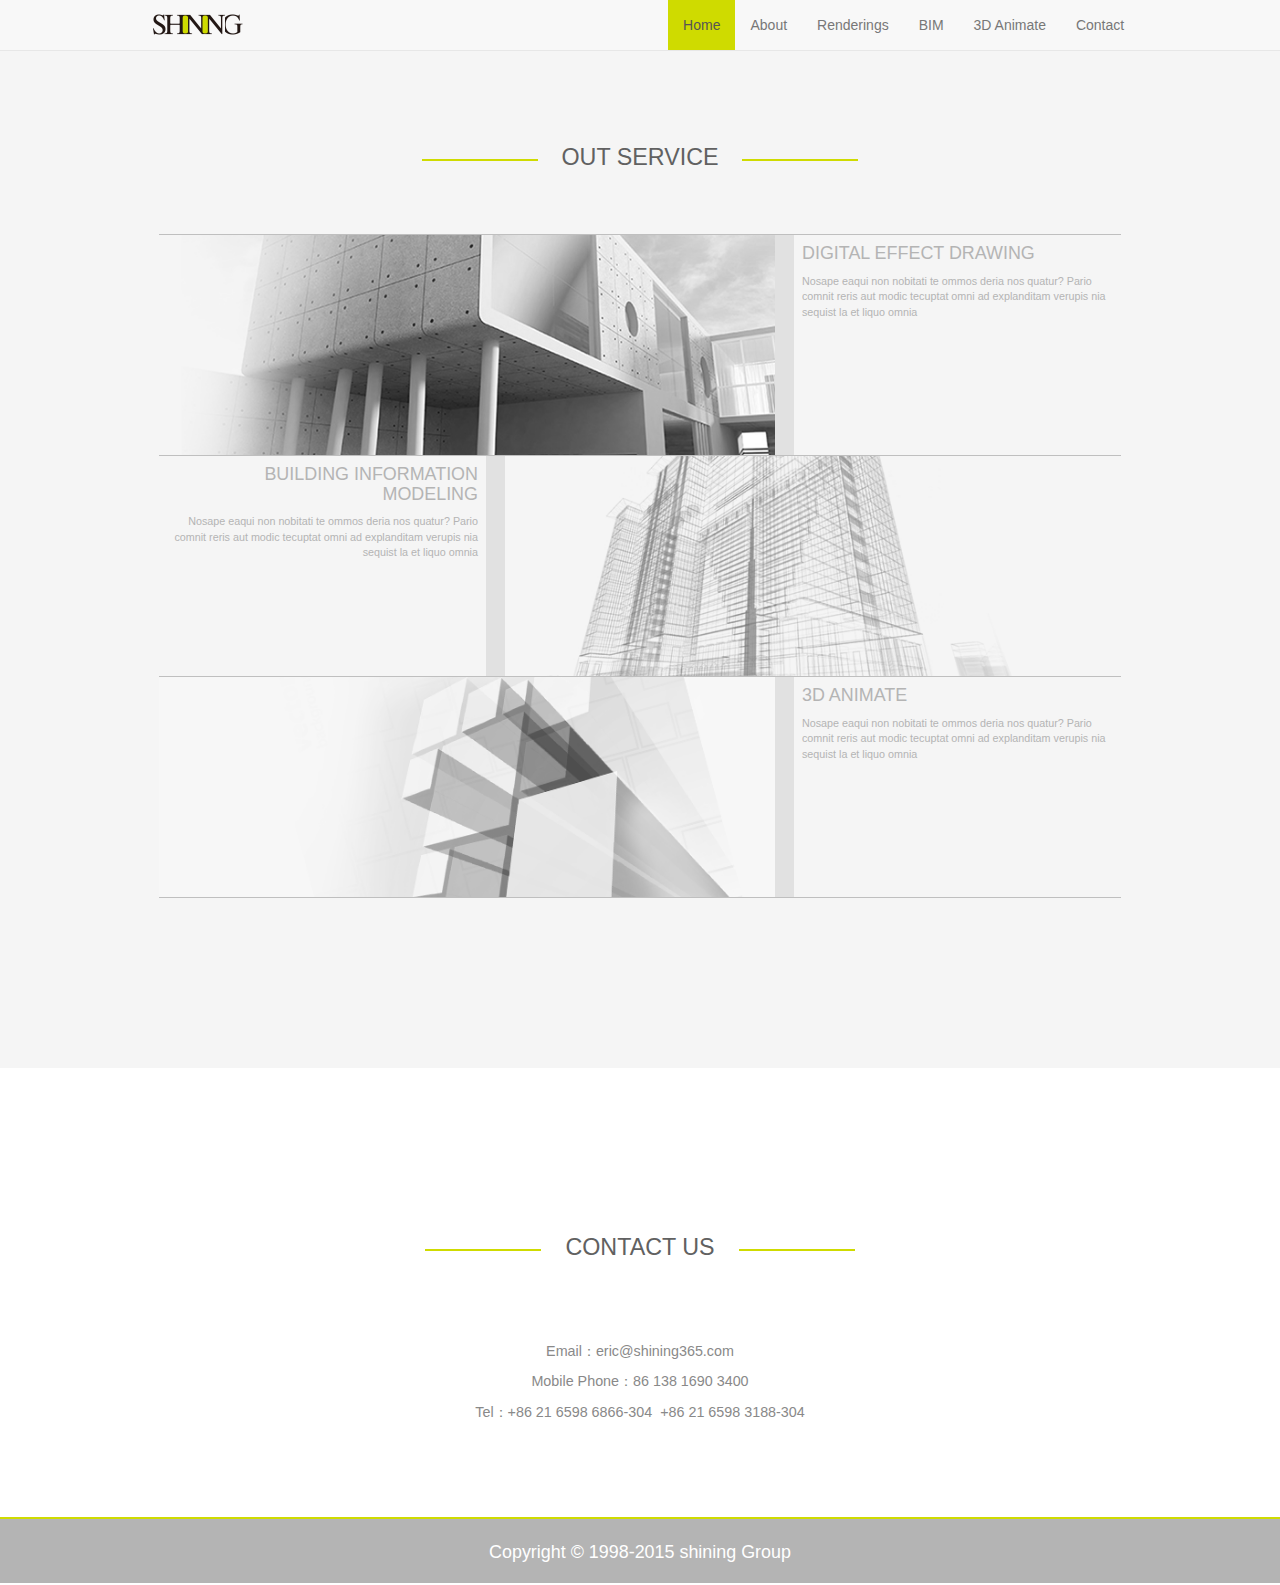
<file: index.html>
<!DOCTYPE html>
<html lang="en">
<head>
	<meta charset="UTF-8">
	<title>liangchang</title>
</head>
<body>
	<script type="text/javascript" >
		window.location.href='home.html';
	</script>
</body>
</html>
</file>
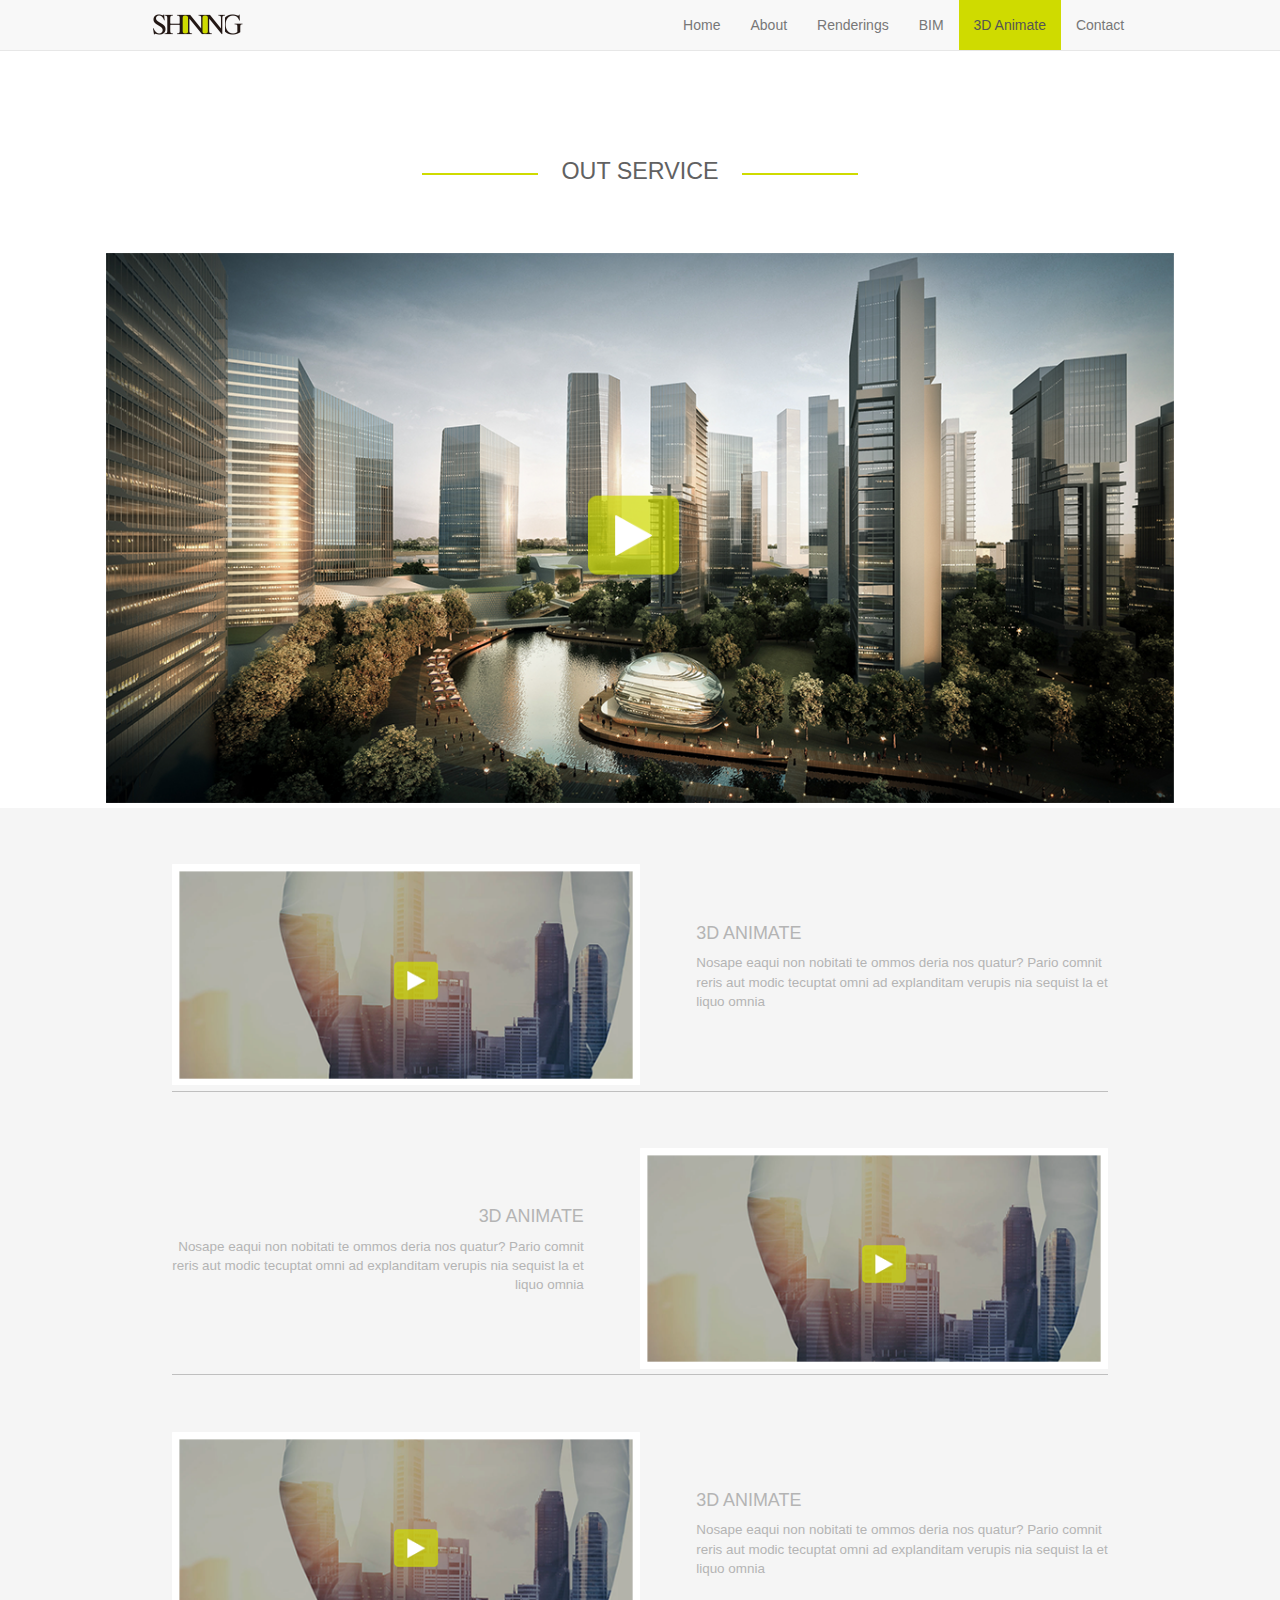
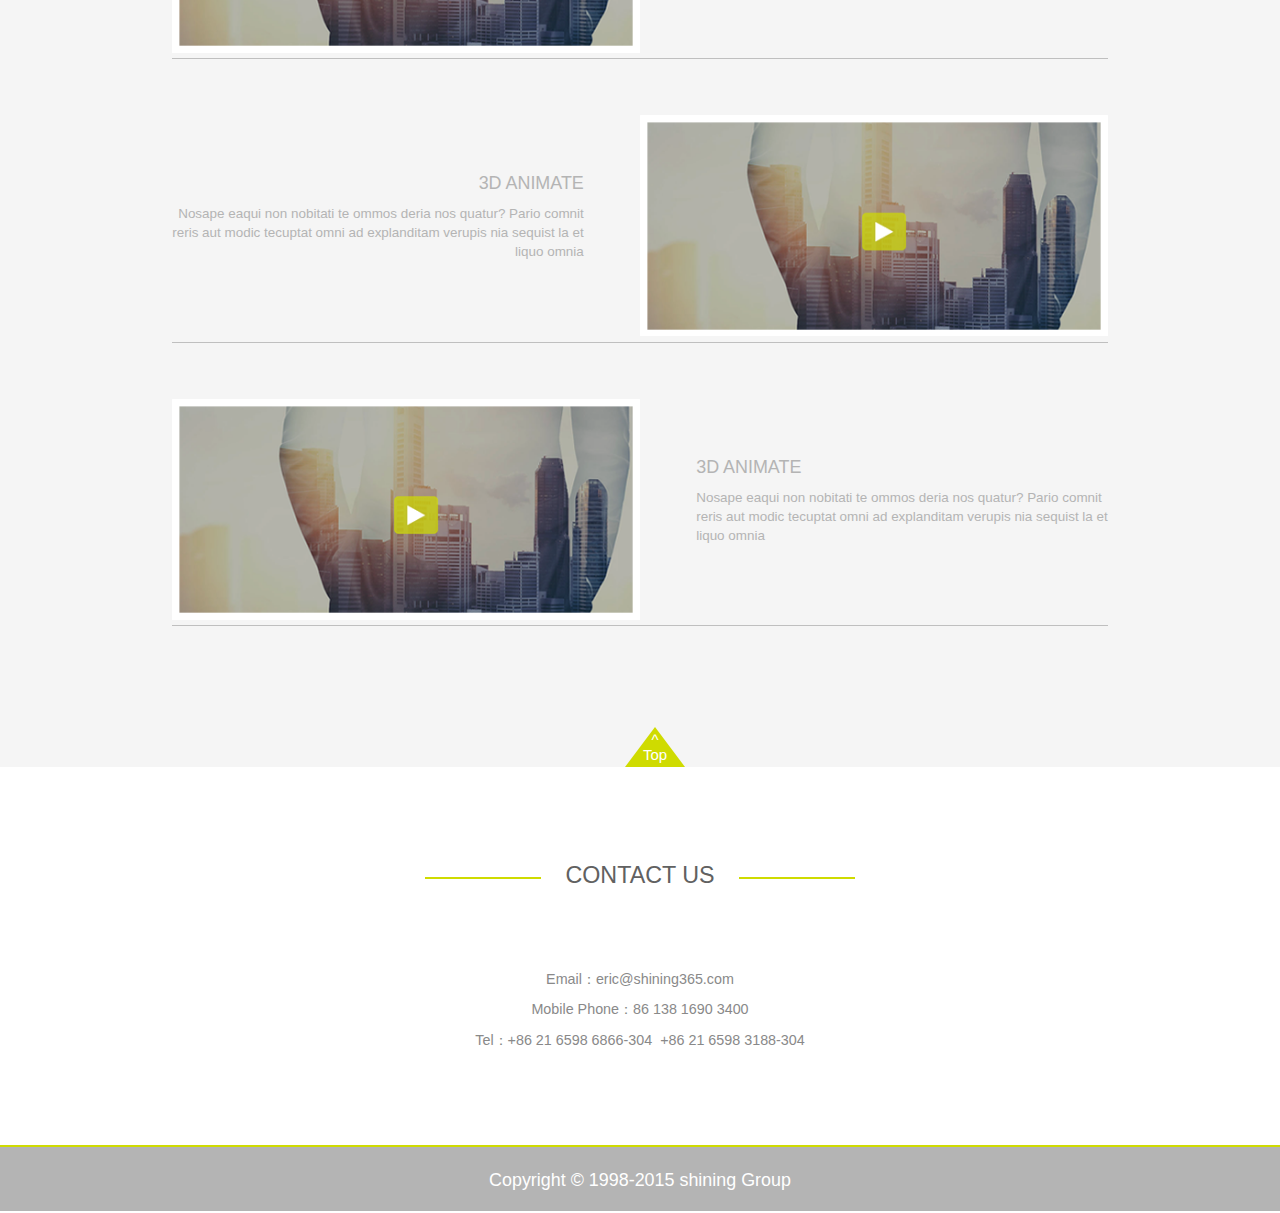
<file: 3D_ANIMATE.html>
<!DOCTYPE html>
<html lang="en">
<head>
	<meta charset="UTF-8">
	<meta name="viewport" content="width=device-width, initial-scale=1.0">
	<title>SHINING</title>
  <link rel="stylesheet" type="text/css" href="css/reset.css">
	<link rel="stylesheet" type="text/css" href="css/bootstrap.min.css">
  <link rel="stylesheet" type="text/css" href="css/public.css">
  <link rel="stylesheet" type="text/css" href="css/3D_animate.css">
</head>
<body>
  <div class="bg clearfix">
    <nav class="navbar navbar-default navbar-fixed-top clearfix">
      <div class="container">
        <div class="navbar-header">
          <button type="button" class="navbar-toggle collapsed" data-toggle="collapse" data-target="#navbar" aria-expanded="false" aria-controls="navbar">
            <span class="sr-only">Toggle navigation</span>
            <span class="icon-bar"></span>
            <span class="icon-bar"></span>
            <span class="icon-bar"></span>
          </button>
          <a class="navbar-brand" href="#"><img src="img/icon.png" alt="SHINING"></a>
        </div>
        <div id="navbar" class="navbar-collapse collapse">
          <ul class="nav navbar-nav navbar-right">
            <li><a href="home.html">Home</a></li>
            <li><a href="About.html">About</a></li>
            <li><a href="Renderings.html">Renderings</a></li>
            <li><a href="BIM.html">BIM</a></li>
            <li  class="active"><a href="3D_ANIMATE.html">3D Animate</a></li>
            <li><a href="Contact.html">Contact</a></li>
          </ul>
        </div>
      </div>
    </nav>
    <div class="top">
      <h2><span>OUT SERVICE</span></h2>
      <div>
        <video src="http://122.72.0.153/hc.yinyuetai.com/uploads/videos/common/F4F6014E67D1819AA5964847178D8059.flv?sc=58cf2e5daa31d6b6" poster="img/3D_1.png"></video>
        <div class="explain">
          <h3>3D ANIMATE</h3>
            <p>Nosape eaqui non nobitati te ommos deria nos quatur? Pario comnit reris aut modic tecuptat omni ad explanditam verupis nia sequist la et liquo omnia </p>
        </div>
      </div>
    </div>
    <section>
      <ul class="content">
        <li class="list1 clearfix">
          <video src="http://122.72.0.153/hc.yinyuetai.com/uploads/videos/common/F4F6014E67D1819AA5964847178D8059.flv?sc=58cf2e5daa31d6b6" poster="img/3D_2.png"></video>
          <div>
            <h3>3D ANIMATE</h3>
            <p>Nosape eaqui non nobitati te ommos deria nos quatur? Pario comnit reris aut modic tecuptat omni ad explanditam verupis nia sequist la et liquo omnia </p>
          </div>
        </li>
        <li class="list2 clearfix">
          <video src="http://122.72.0.153/hc.yinyuetai.com/uploads/videos/common/F4F6014E67D1819AA5964847178D8059.flv?sc=58cf2e5daa31d6b6" poster="img/3D_2.png"></video>
          <div>
            <h3>3D ANIMATE</h3>
            <P>Nosape eaqui non nobitati te ommos deria nos quatur? Pario comnit reris aut modic tecuptat omni ad explanditam verupis nia sequist la et liquo omnia </P>
          </div>
        </li>
        <li class="list3 clearfix">
          <video src="http://122.72.0.153/hc.yinyuetai.com/uploads/videos/common/F4F6014E67D1819AA5964847178D8059.flv?sc=58cf2e5daa31d6b6" poster="img/3D_2.png"></video>
          <div>
            <h3>3D ANIMATE</h3>
            <P>Nosape eaqui non nobitati te ommos deria nos quatur? Pario comnit reris aut modic tecuptat omni ad explanditam verupis nia sequist la et liquo omnia </P>
          </div>
        </li>
        <li class="list4 clearfix">
          <video src="http://122.72.0.153/hc.yinyuetai.com/uploads/videos/common/F4F6014E67D1819AA5964847178D8059.flv?sc=58cf2e5daa31d6b6" poster="img/3D_2.png"></video>
          <div>
            <h3>3D ANIMATE</h3>
            <P>Nosape eaqui non nobitati te ommos deria nos quatur? Pario comnit reris aut modic tecuptat omni ad explanditam verupis nia sequist la et liquo omnia </P>
          </div>
        </li>
        <li class="list5 clearfix">
          <video src="http://122.72.0.153/hc.yinyuetai.com/uploads/videos/common/F4F6014E67D1819AA5964847178D8059.flv?sc=58cf2e5daa31d6b6" poster="img/3D_2.png"></video>
          <div>
            <h3>3D ANIMATE</h3>
            <P>Nosape eaqui non nobitati te ommos deria nos quatur? Pario comnit reris aut modic tecuptat omni ad explanditam verupis nia sequist la et liquo omnia </P>
          </div>
        </li>
      </ul>
    </section>
    <div class="bottom">
          <a href="javascript:void(0)" class="delta"><div>^</div><div>Top</div></a>
          <h2><span>CONTACT US</span></h2>
          <p>Email：eric@shining365.com</p>
          <p>Mobile Phone：86 138 1690 3400</p>
          <p>Tel：+86 21 6598 6866-304  +86 21 6598 3188-304</p>
    </div>
    <footer>
        Copyright © 1998-2015 shining Group
    </footer>
  </div>
    <script type="text/javascript" src="js/jquery.min.js"></script>
    <script type="text/javascript" src="js/bootstrap.min.js"></script>
    <script type="text/javascript">
        $("video").on("click",function(){
          if($(this).get(0).paused){
            $(this).get(0).play()
          }else{
            $(this).get(0).pause()
          }
        })
        $("video").bind("ended",function(){
          // $(this).get(0).currentTime=0;
          $(this).get(0).load()
        })
        $(".bottom .delta").on("click",function(){
      $("html,body").stop().animate({
          scrollTop:0
        })
    })
  </script>
</body>
</html>
</file>
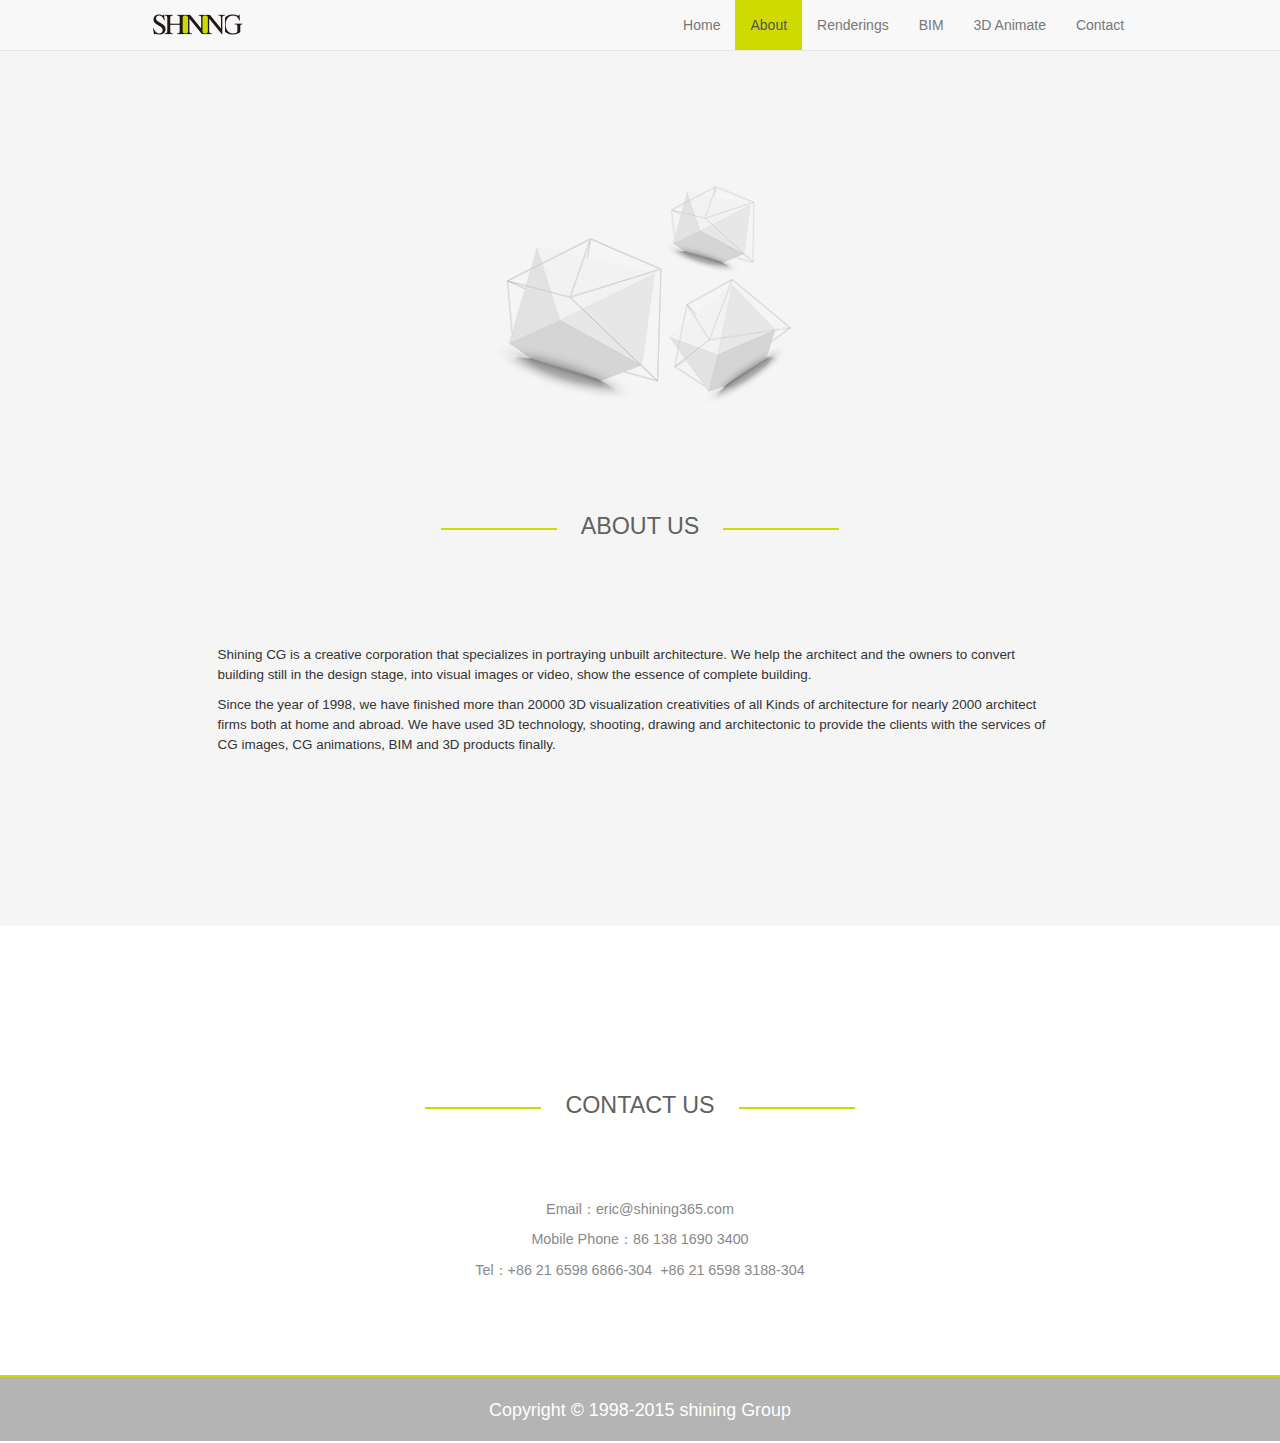
<file: About.html>
<!DOCTYPE html>
<html lang="en">
<head>
	<meta charset="UTF-8">
	<meta name="viewport" content="width=device-width, initial-scale=1.0">
	<title>ABOUT</title>
  <link rel="stylesheet" type="text/css" href="css/reset.css">
	<link rel="stylesheet" type="text/css" href="css/bootstrap.min.css">
  <link rel="stylesheet" type="text/css" href="css/public.css">
  <link rel="stylesheet" type="text/css" href="css/about.css">
</head>
<body>
  <div class="bg clearfix">
    <nav class="navbar navbar-default navbar-fixed-top clearfix">
      <div class="container">
        <div class="navbar-header">
          <button type="button" class="navbar-toggle collapsed" data-toggle="collapse" data-target="#navbar" aria-expanded="false" aria-controls="navbar">
            <span class="sr-only">Toggle navigation</span>
            <span class="icon-bar"></span>
            <span class="icon-bar"></span>
            <span class="icon-bar"></span>
          </button>
          <a class="navbar-brand" href="#"><img src="img/icon.png" alt="SHINING"></a>
        </div>
        <div id="navbar" class="navbar-collapse collapse">
          <ul class="nav navbar-nav navbar-right">
            <li><a href="home.html">Home</a></li>
            <li class="active"><a href="About.html">About</a></li>
            <li><a href="Renderings.html">Renderings</a></li>
            <li><a href="BIM.html">BIM</a></li>
            <li><a href="3D_ANIMATE.html">3D Animate</a></li>
            <li><a href="Contact.html">Contact</a></li>
          </ul>
        </div>
      </div>
    </nav>
    <section>
    	<div class="imgList1"><img src="img/about.png"></div>
      <h2><span>ABOUT US</span></h2>
      <p>
      	Shining CG is a creative corporation that specializes in portraying unbuilt architecture. We help the architect and the owners to convert building still in the design stage, into visual images or video, show the essence of complete building.
      </p>
      <p>
      	Since the year of 1998, we have finished more than 20000 3D visualization creativities of all Kinds of architecture for nearly 2000 architect firms both at home and abroad. We have used 3D technology, shooting, drawing and architectonic to provide the clients with the services of CG images, CG animations, BIM and 3D products finally.
      </p>
    </section>
    <div class="bottom">
         <h2><span>CONTACT US</span></h2>
          <p>Email：eric@shining365.com</p>
          <p>Mobile Phone：86 138 1690 3400</p>
          <p>Tel：+86 21 6598 6866-304  +86 21 6598 3188-304</p>
    </div>
    <footer>
        Copyright © 1998-2015 shining Group
    </footer>
  </div>
    <script type="text/javascript" src="js/jquery.min.js"></script>
    <script type="text/javascript" src="js/bootstrap.min.js"></script>
    <script type="text/javascript">
    </script>
</body>
</html>
</file>
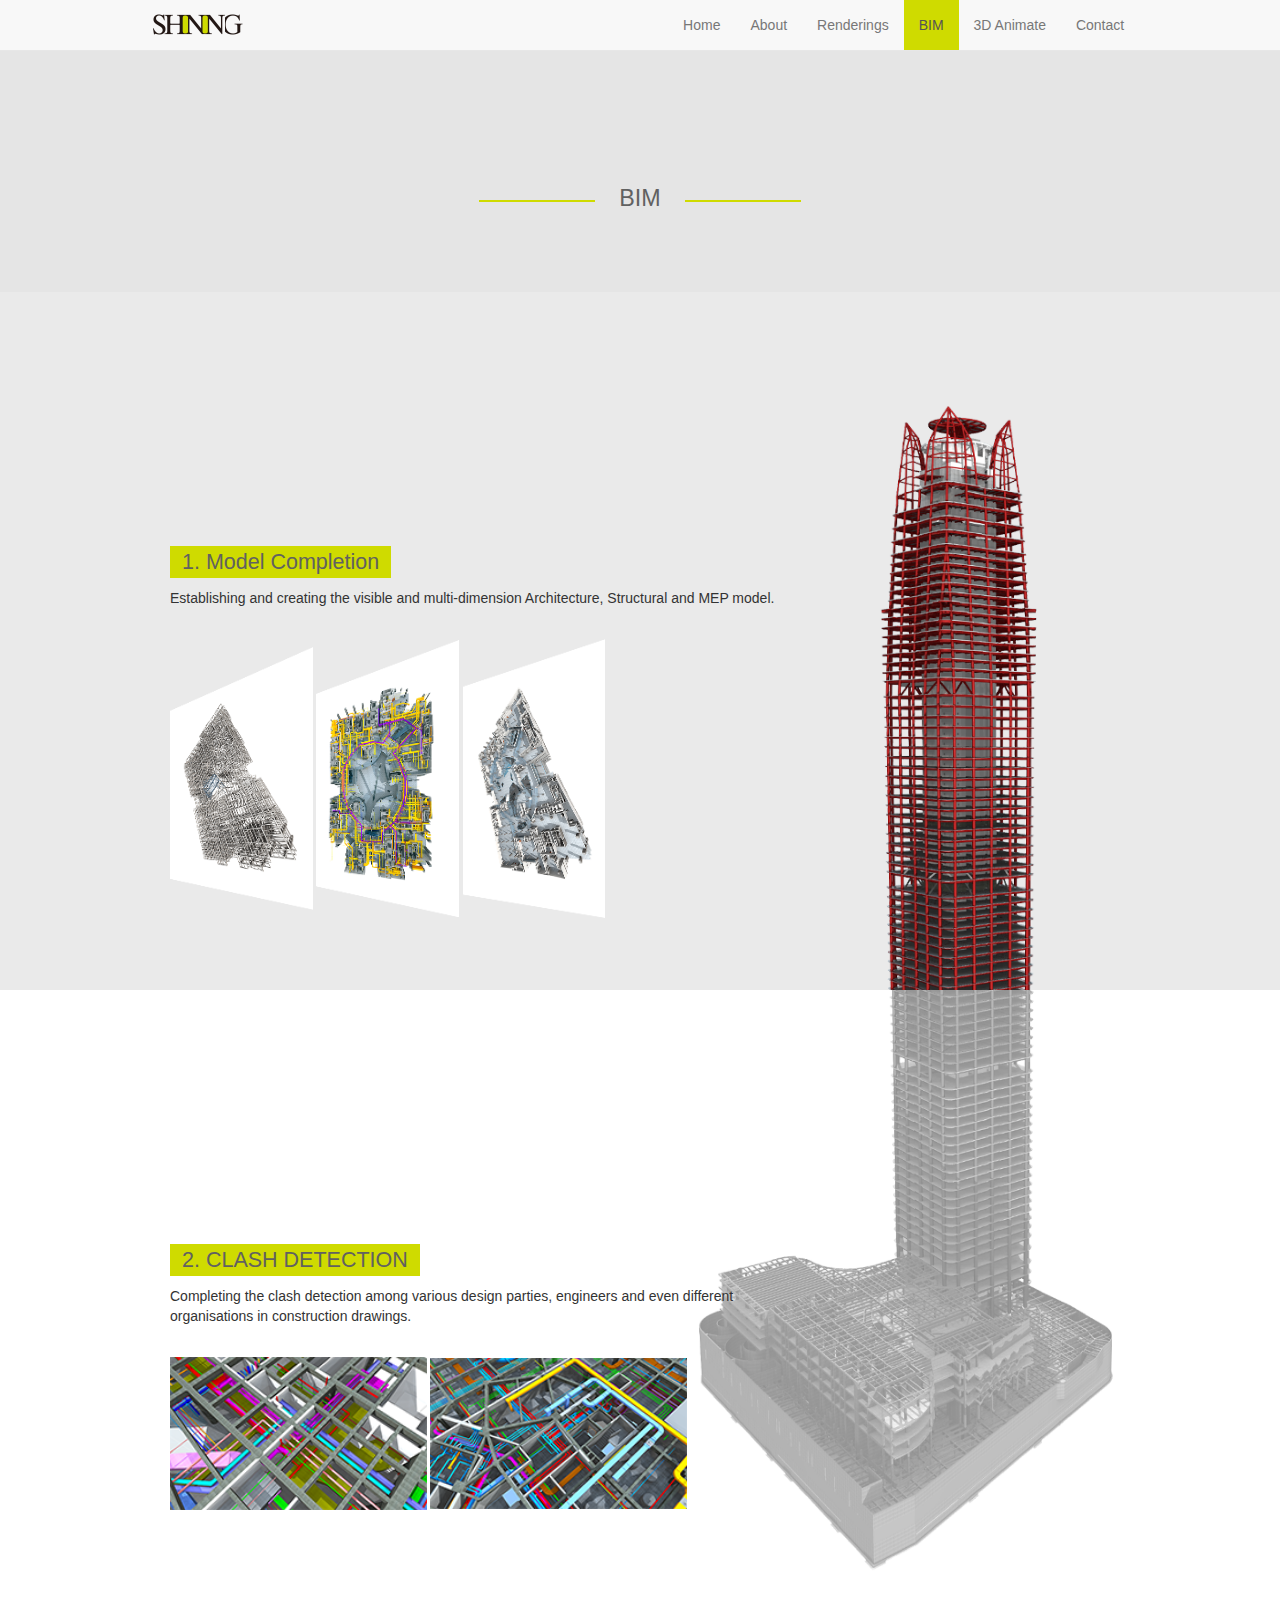
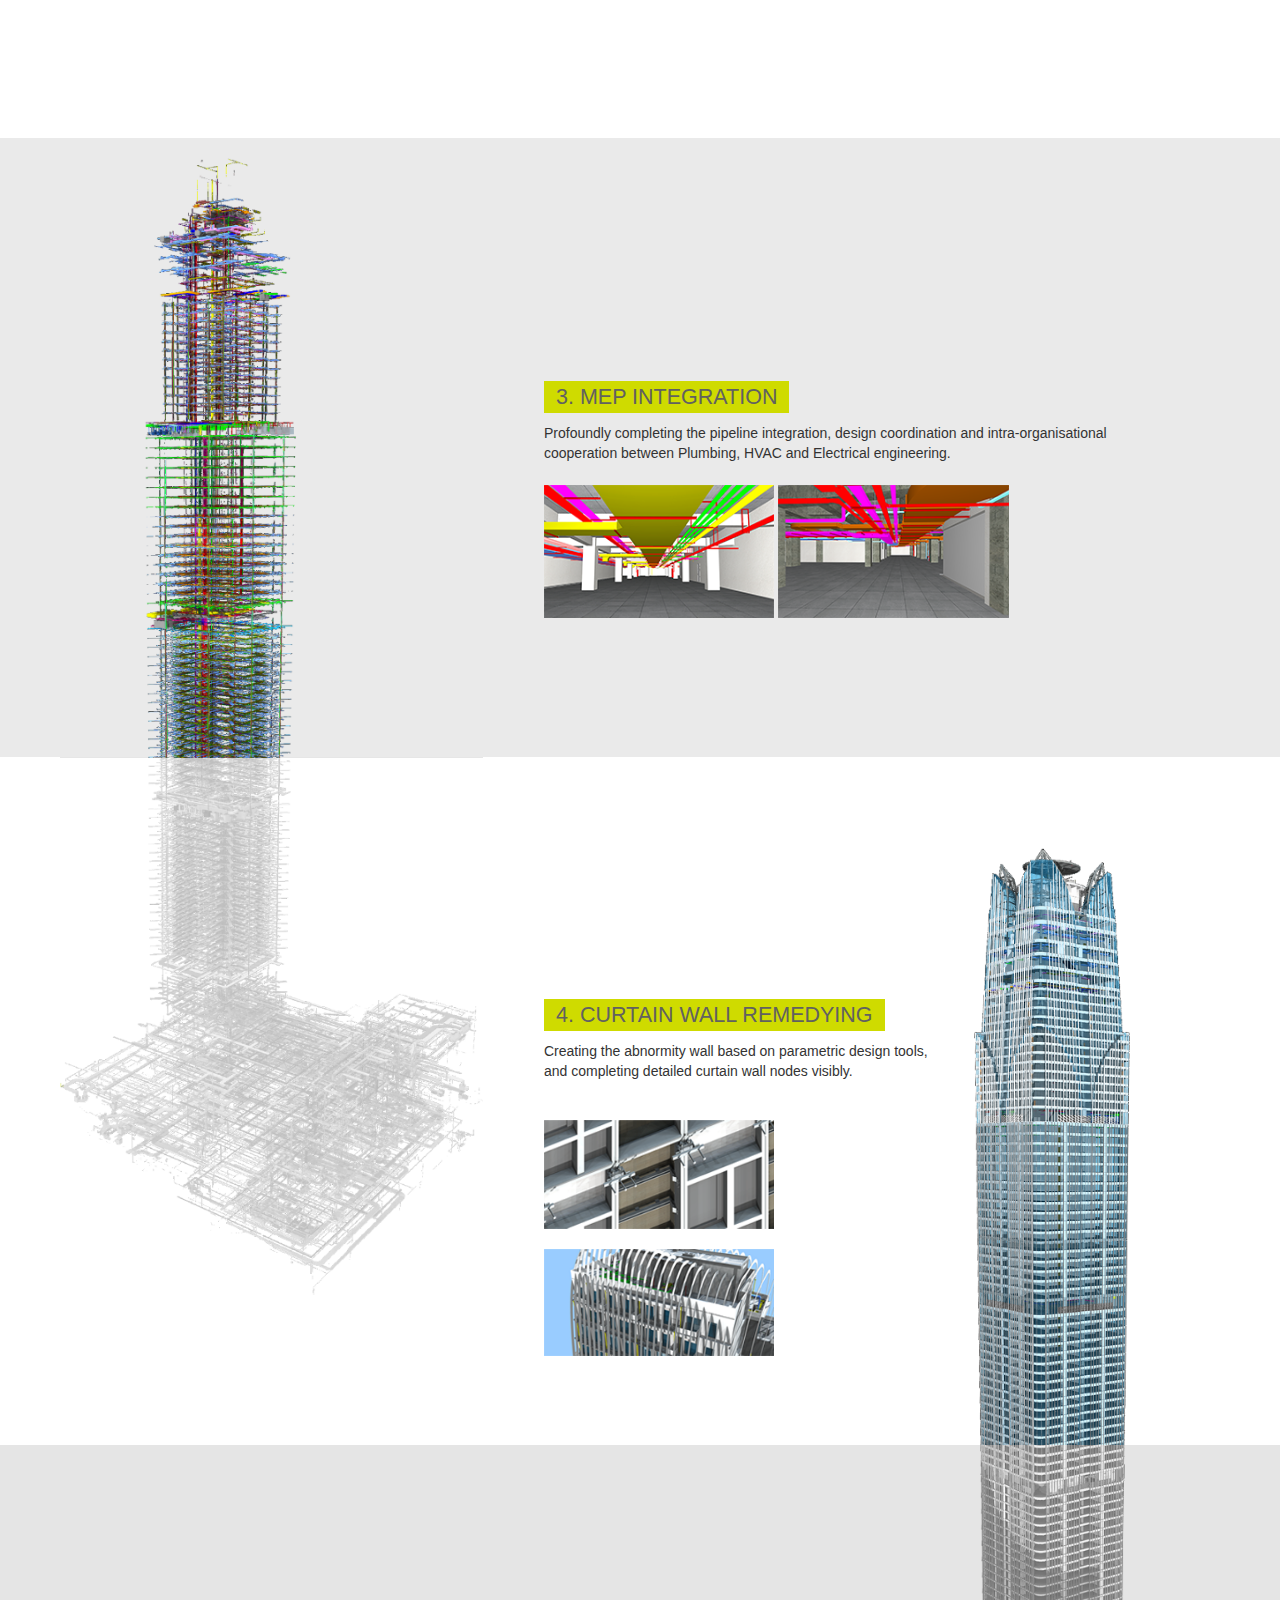
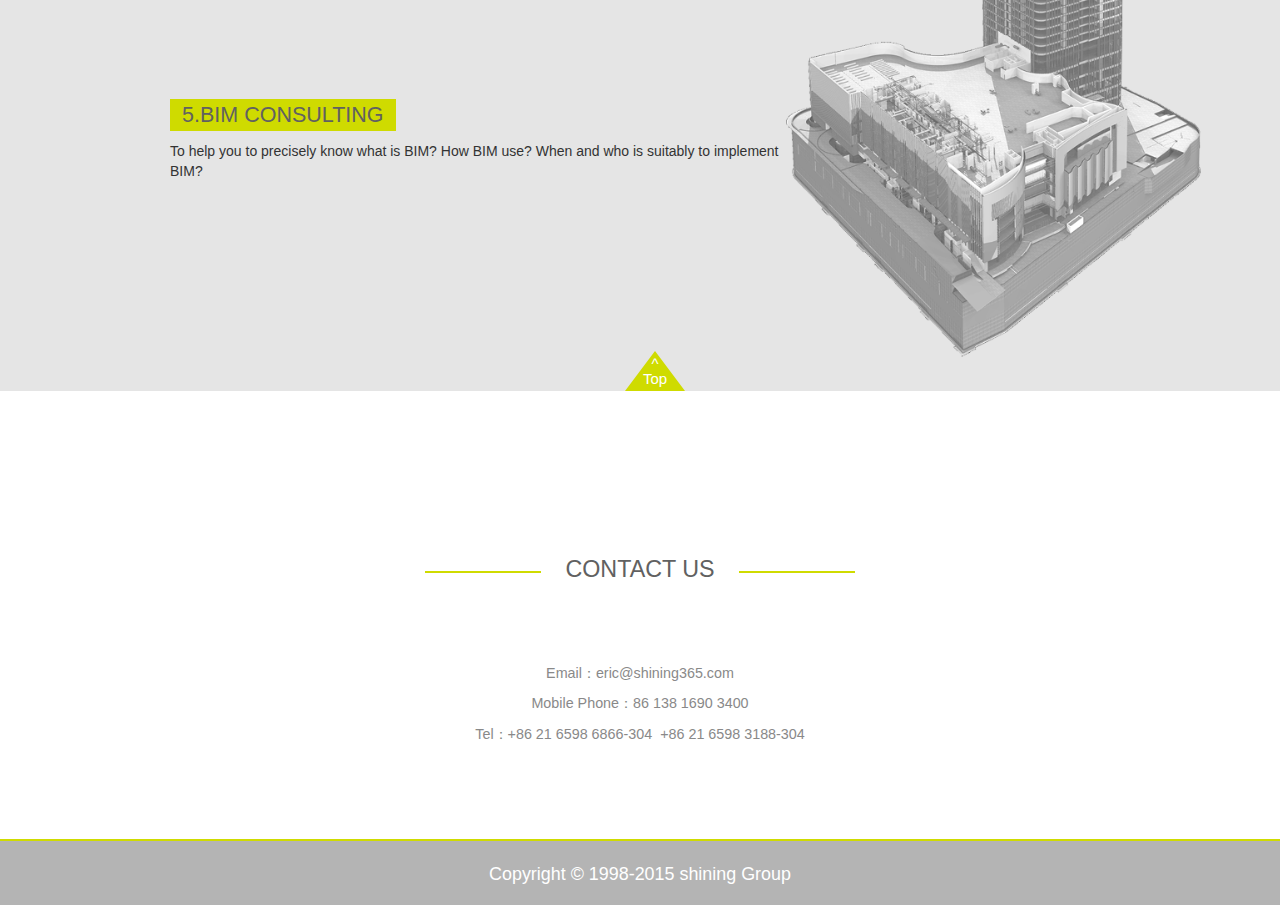
<file: BIM.html>
<!DOCTYPE html>
<html lang="en">
<head>
	<meta charset="UTF-8">
	<meta name="viewport" content="width=device-width, initial-scale=1.0">
	<title>SHINING</title>
  <link rel="stylesheet" type="text/css" href="css/reset.css">
	<link rel="stylesheet" type="text/css" href="css/bootstrap.min.css">
  <link rel="stylesheet" type="text/css" href="css/public.css">
  <link rel="stylesheet" type="text/css" href="css/BIM.css">
</head>
<body>
  <div class="bg clearfix">
    <nav class="navbar navbar-default navbar-fixed-top clearfix">
      <div class="container">
        <div class="navbar-header">
          <button type="button" class="navbar-toggle collapsed" data-toggle="collapse" data-target="#navbar" aria-expanded="false" aria-controls="navbar">
            <span class="sr-only">Toggle navigation</span>
            <span class="icon-bar"></span>
            <span class="icon-bar"></span>
            <span class="icon-bar"></span>
          </button>
          <a class="navbar-brand" href="#"><img src="img/icon.png" alt="SHINING"></a>
        </div>
        <div id="navbar" class="navbar-collapse collapse">
          <ul class="nav navbar-nav navbar-right">
            <li><a href="home.html">Home</a></li>
            <li><a href="About.html">About</a></li>
            <li><a href="Renderings.html">Renderings</a></li>
            <li  class="active"><a href="BIM.html">BIM</a></li>
            <li><a href="3D_ANIMATE.html">3D Animate</a></li>
            <li><a href="Contact.html">Contact</a></li>
          </ul>
        </div>
      </div>
    </nav>
    <section>
      <h2><span>BIM</span></h2>
      <ul class="content">
        <li class="list list1 clearfix">
          <img class="big" src="img/1.png">
          <div class="introduce">
            <h3>1. Model Completion</h3>
            <p>Establishing and creating the visible and multi-dimension Architecture, Structural and MEP model.</p>
            <div class="imgList">
              <img src="img/BIM_1.png" alt="img/BIM_1.png">
              <img src="img/BIM_2.png" alt="img/BIM_2.png">
              <img src="img/BIM_3.png" alt="img/BIM_3.png">
            </div>
          </div>
        </li>
        <li class="list list2">
        <img class="big" src="img/2.png">
          <div class="introduce">
            <h3>2. CLASH DETECTION</h3>
            <p>Completing the clash detection among various design parties, engineers and even different organisations in construction drawings.
            </p>
            <div class="imgList">
              <img src="img/BIM_4.png" alt="img/BIM_4.png">
              <img src="img/BIM_5.png" alt="img/BIM_5.png">
            </div>
          </div>
        </li>
        <li class="list list3 clearfix">
          <img class="big" src="img/3.png">
          <div class="introduce">
            <h3>3. MEP INTEGRATION</h3>
            <p>Profoundly completing the pipeline integration, design coordination and intra-organisational cooperation between Plumbing, HVAC and Electrical engineering.</p>
            <div class="imgList">
               <img src="img/BIM_6.png" alt="img/BIM_6.png">
              <img src="img/BIM_7.png" alt="img/BIM_7.png">
            </div>
          </div>
        </li>
        <li class="list list4 clearfix">
        <img class="big" src="img/4.png">
        <img class="big2" src="img/5.png">
          <div class="introduce">
            <h3><span>4. CURTAIN WALL REMEDYING</span></h3>
            <p>Creating the abnormity wall based on parametric design tools, and completing detailed curtain wall nodes visibly.
            </p>
            <div class="imgList">
              <img src="img/BIM_8.png" alt="img/BIM_8.png">
              <img src="img/BIM_9.png" alt="img/BIM_9.png">
            </div>
          </div>
        </li>
        <li class="list list5">
        <img class="big2" src="img/6.png">
          <div class="introduce">
            <h3>5.BIM CONSULTING</h3>
            <p>To help you to precisely know what is BIM? How BIM use? When and who is suitably to implement BIM?
            </p>
          </div>
        </li>
      </ul>
    </section>
    <div class="bottom">
          <a href="javascript:void(0)" class="delta"><div>^</div><div>Top</div></a>
         <h2><span>CONTACT US</span></h2>
          <p>Email：eric@shining365.com</p>
          <p>Mobile Phone：86 138 1690 3400</p>
          <p>Tel：+86 21 6598 6866-304  +86 21 6598 3188-304</p>
    </div>
    <footer>
        Copyright © 1998-2015 shining Group
    </footer>
  </div>
    <script type="text/javascript" src="js/jquery.min.js"></script>
    <script type="text/javascript" src="js/bootstrap.min.js"></script>
    <script type="text/javascript" src="js/BIM.js"></script>
</body>
</html>
</file>
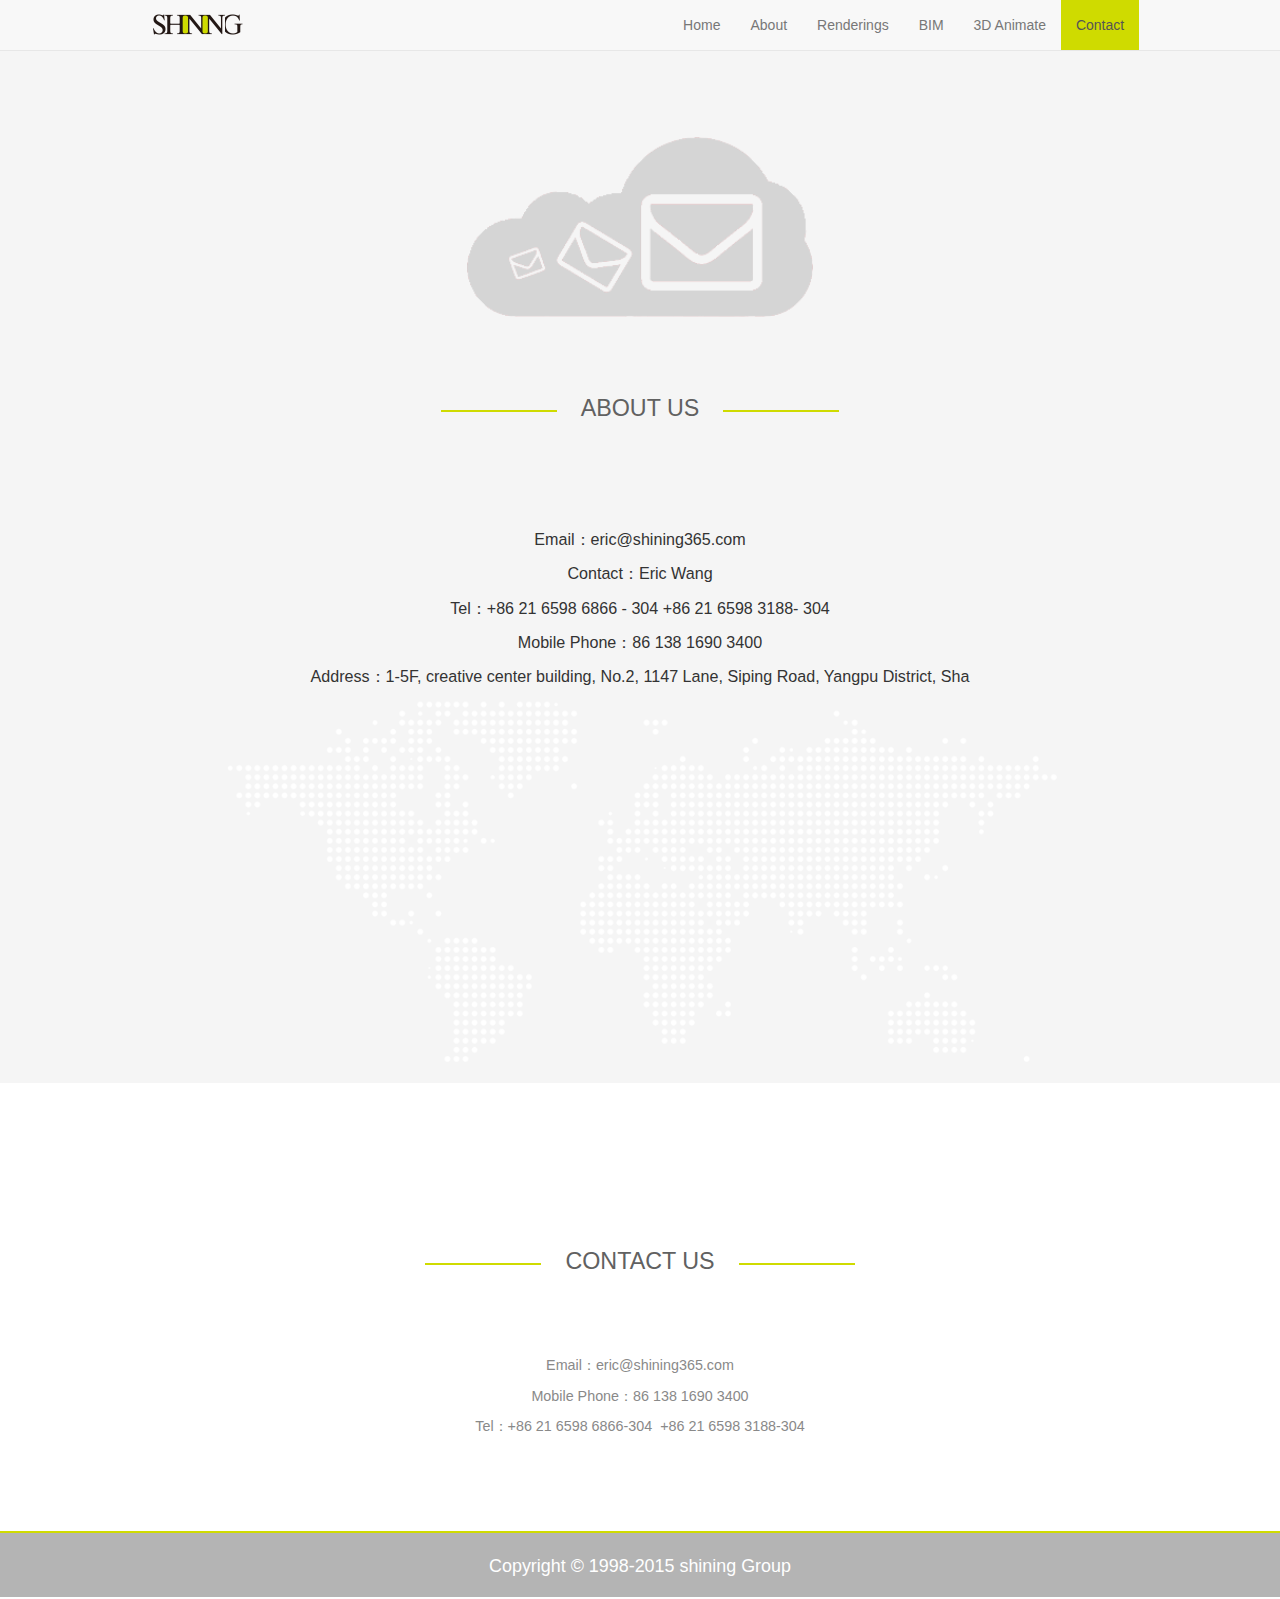
<file: Contact.html>
<!DOCTYPE html>
<html lang="en">
<head>
	<meta charset="UTF-8">
	<meta name="viewport" content="width=device-width, initial-scale=1.0">
	<title>ABOUT</title>
  <link rel="stylesheet" type="text/css" href="css/reset.css">
	<link rel="stylesheet" type="text/css" href="css/bootstrap.min.css">
  <link rel="stylesheet" type="text/css" href="css/public.css">
  <link rel="stylesheet" type="text/css" href="css/contact.css">
</head>
<body>
  <div class="bg clearfix">
    <nav class="navbar navbar-default navbar-fixed-top clearfix">
      <div class="container">
        <div class="navbar-header">
          <button type="button" class="navbar-toggle collapsed" data-toggle="collapse" data-target="#navbar" aria-expanded="false" aria-controls="navbar">
            <span class="sr-only">Toggle navigation</span>
            <span class="icon-bar"></span>
            <span class="icon-bar"></span>
            <span class="icon-bar"></span>
          </button>
          <a class="navbar-brand" href="#"><img src="img/icon.png" alt="SHINING"></a>
        </div>
        <div id="navbar" class="navbar-collapse collapse">
          <ul class="nav navbar-nav navbar-right">
            <li><a href="home.html">Home</a></li>
            <li><a href="About.html">About</a></li>
            <li><a href="Renderings.html">Renderings</a></li>
            <li><a href="BIM.html">BIM</a></li>
            <li><a href="3D_ANIMATE.html">3D Animate</a></li>
            <li class="active"><a href="Contact.html">Contact</a></li>
          </ul>
        </div>
      </div>
    </nav>
    <section>
    	<div class="imgList1"><img src="img/contact.png"></div>
      <h2><span>ABOUT US</span></h2>
      <div class="fontList">
        <p>Email：eric@shining365.com </p>
        <p>Contact：Eric Wang</p>
        <p>Tel：+86 21 6598 6866 - 304   +86 21 6598 3188- 304</p>
        <p>Mobile Phone：86 138 1690 3400</p>
        <p>Address：1-5F, creative center building, No.2, 1147 Lane, Siping Road, Yangpu District, Sha</p>
      </div>
      <img src="img/contact2.png">
    </section>
    <div class="bottom">
         <h2><span>CONTACT US</span></h2>
          <p>Email：eric@shining365.com</p>
          <p>Mobile Phone：86 138 1690 3400</p>
          <p>Tel：+86 21 6598 6866-304  +86 21 6598 3188-304</p>
    </div>
    <footer>
        Copyright © 1998-2015 shining Group
    </footer>
  </div>
    <script type="text/javascript" src="js/jquery.min.js"></script>
    <script type="text/javascript" src="js/bootstrap.min.js"></script>
    <script type="text/javascript">
    </script>
</body>
</html>
</file>
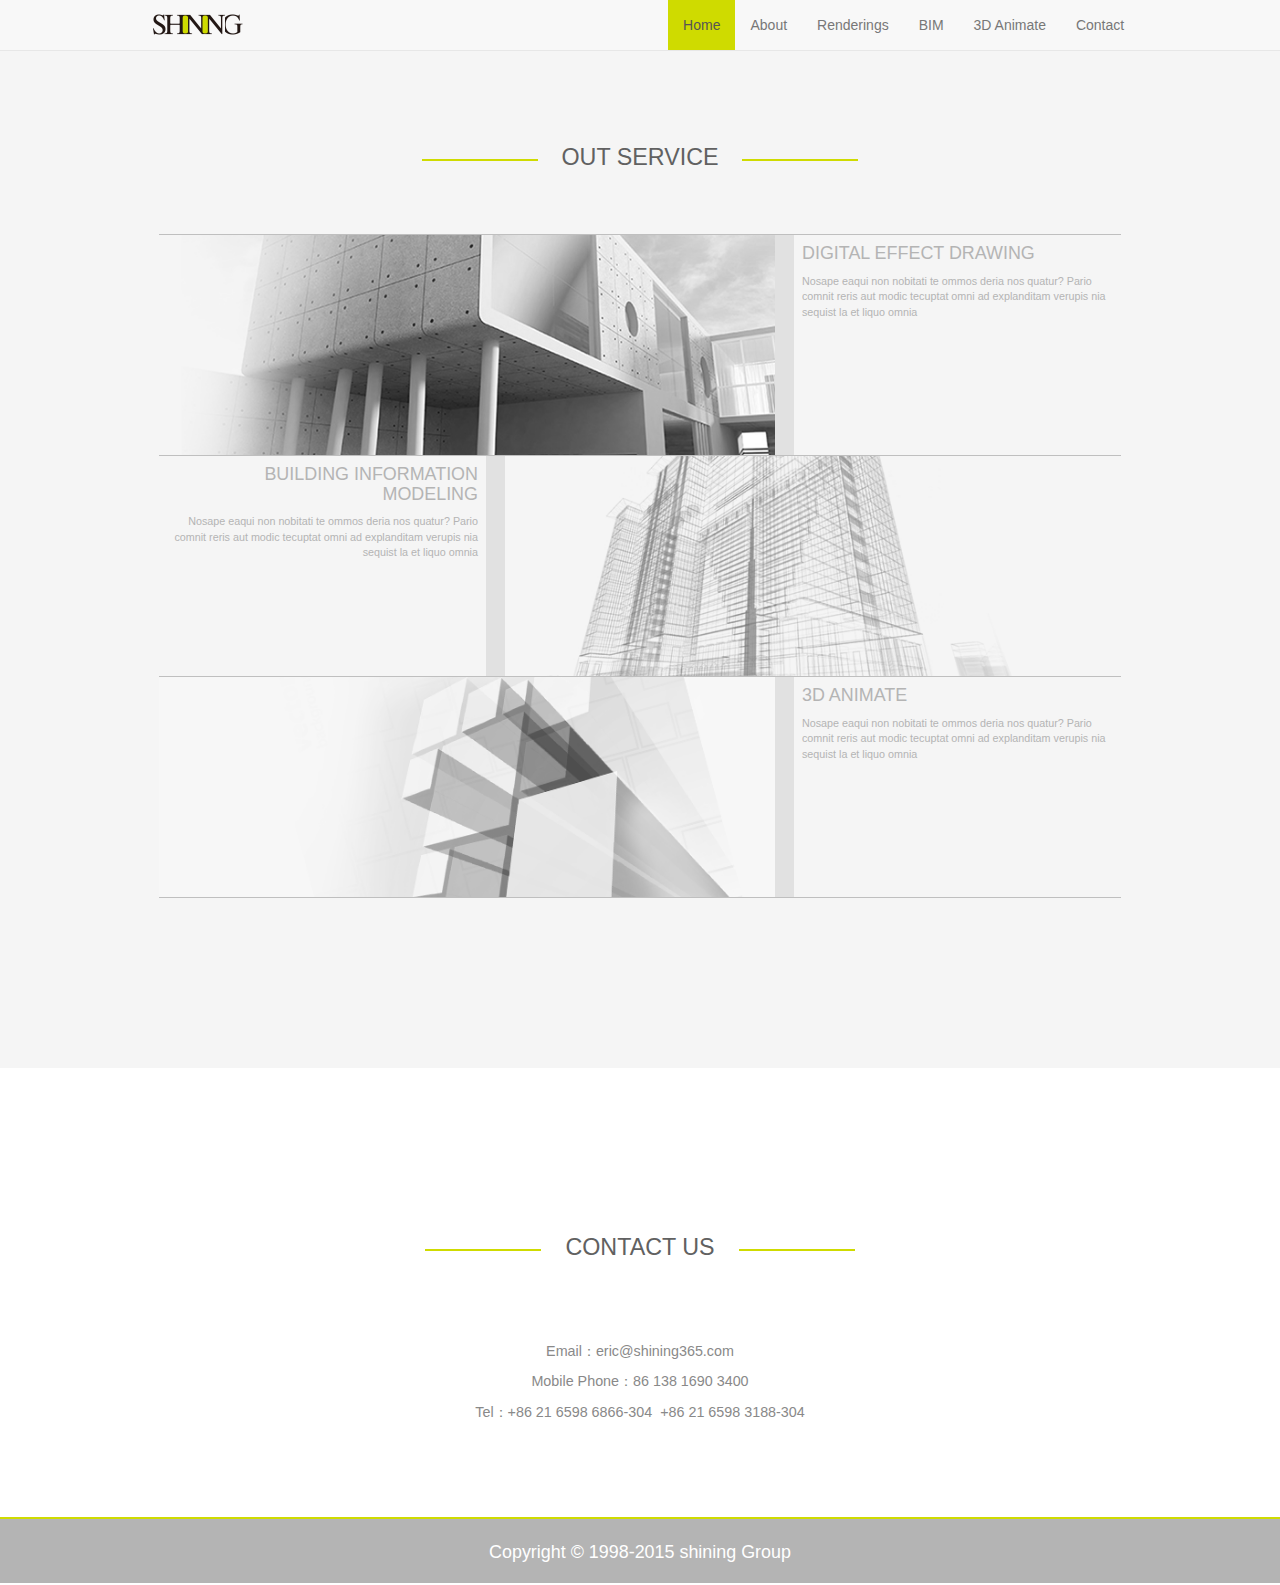
<file: home.html>
<!DOCTYPE html>
<html lang="en">
<head>
	<meta charset="UTF-8">
	<meta name="viewport" content="width=device-width, initial-scale=1.0">
	<title>SHINING</title>
  <link rel="stylesheet" type="text/css" href="css/reset.css">
	<link rel="stylesheet" type="text/css" href="css/bootstrap.min.css">
  <link rel="stylesheet" type="text/css" href="css/public.css">
  <link rel="stylesheet" type="text/css" href="css/home.css">
</head>
<body>
  <div class="bg clearfix">
    <nav class="navbar navbar-default navbar-fixed-top clearfix">
      <div class="container">
        <div class="navbar-header">
          <button type="button" class="navbar-toggle collapsed" data-toggle="collapse" data-target="#navbar" aria-expanded="false" aria-controls="navbar">
            <span class="sr-only">Toggle navigation</span>
            <span class="icon-bar"></span>
            <span class="icon-bar"></span>
            <span class="icon-bar"></span>
          </button>
          <a class="navbar-brand" href="#"><img src="img/icon.png" alt="SHINING"></a>
        </div>
        <div id="navbar" class="navbar-collapse collapse">
          <ul class="nav navbar-nav navbar-right">
            <li class="active"><a href="home.html">Home</a></li>
            <li><a href="About.html">About</a></li>
            <li><a href="Renderings.html">Renderings</a></li>
            <li><a href="BIM.html">BIM</a></li>
            <li><a href="3D_ANIMATE.html">3D Animate</a></li>
            <li><a href="Contact.html">Contact</a></li>
          </ul>
        </div>
      </div>
    </nav>
    <section>
      <h2><span>OUT SERVICE</span></h2>
      <ul class="content">
        <li class="list1">
          <img src="img/home_01.png">
          <div class="block"></div>
          <div class="introduce">
            <h3>DIGITAL EFFECT DRAWING</h3>
            <p>Nosape eaqui non nobitati te ommos deria nos quatur? Pario comnit reris aut modic tecuptat omni ad explanditam verupis nia sequist la et liquo omnia </p>
          </div>
        </li>
        <li class="list2 clearfix">
          <img src="img/home_02.png">
          <div class="block"></div>
          <div class="introduce">
            <h3>BUILDING INFORMATION MODELING</h3>
            <p>Nosape eaqui non nobitati te ommos deria nos quatur? Pario comnit reris aut modic tecuptat omni ad explanditam verupis nia sequist la et liquo omnia </p>
          </div>
        </li>
        <li class="list3">
          <img src="img/home_03.png">
          <div class="block"></div>
          <div class="introduce clearfix">
            <h3>3D ANIMATE</h3>
            <p>Nosape eaqui non nobitati te ommos deria nos quatur? Pario comnit reris aut modic tecuptat omni ad explanditam verupis nia sequist la et liquo omnia </p>
          </div>
        </li>
      </ul>
    </section>
    <div class="bottom">
         <h2><span>CONTACT US</span></h2>
          <p>Email：eric@shining365.com</p>
          <p>Mobile Phone：86 138 1690 3400</p>
          <p>Tel：+86 21 6598 6866-304  +86 21 6598 3188-304</p>
    </div>
    <footer>
        Copyright © 1998-2015 shining Group
    </footer>
  </div>
    <script type="text/javascript" src="js/jquery.min.js"></script>
    <script type="text/javascript" src="js/bootstrap.min.js"></script>
    <script type="text/javascript">
    </script>
</body>
</html>
</file>
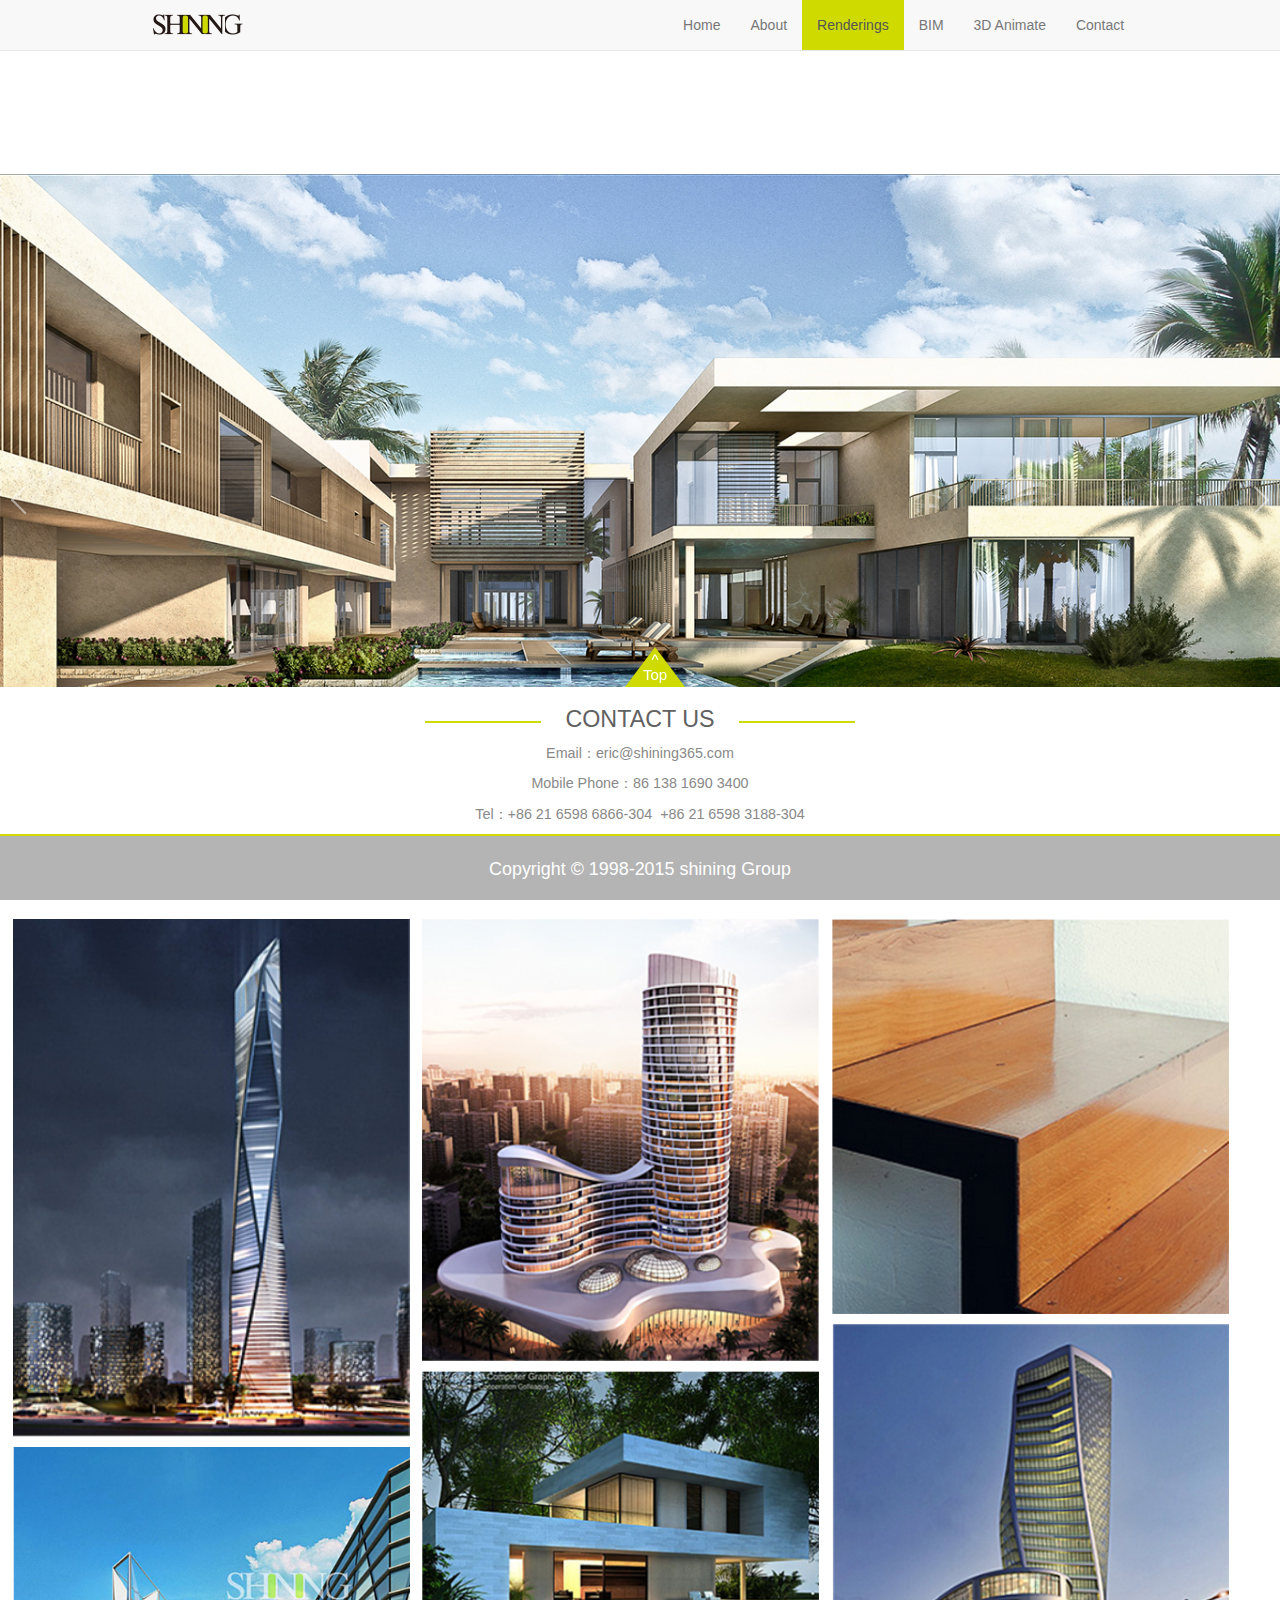
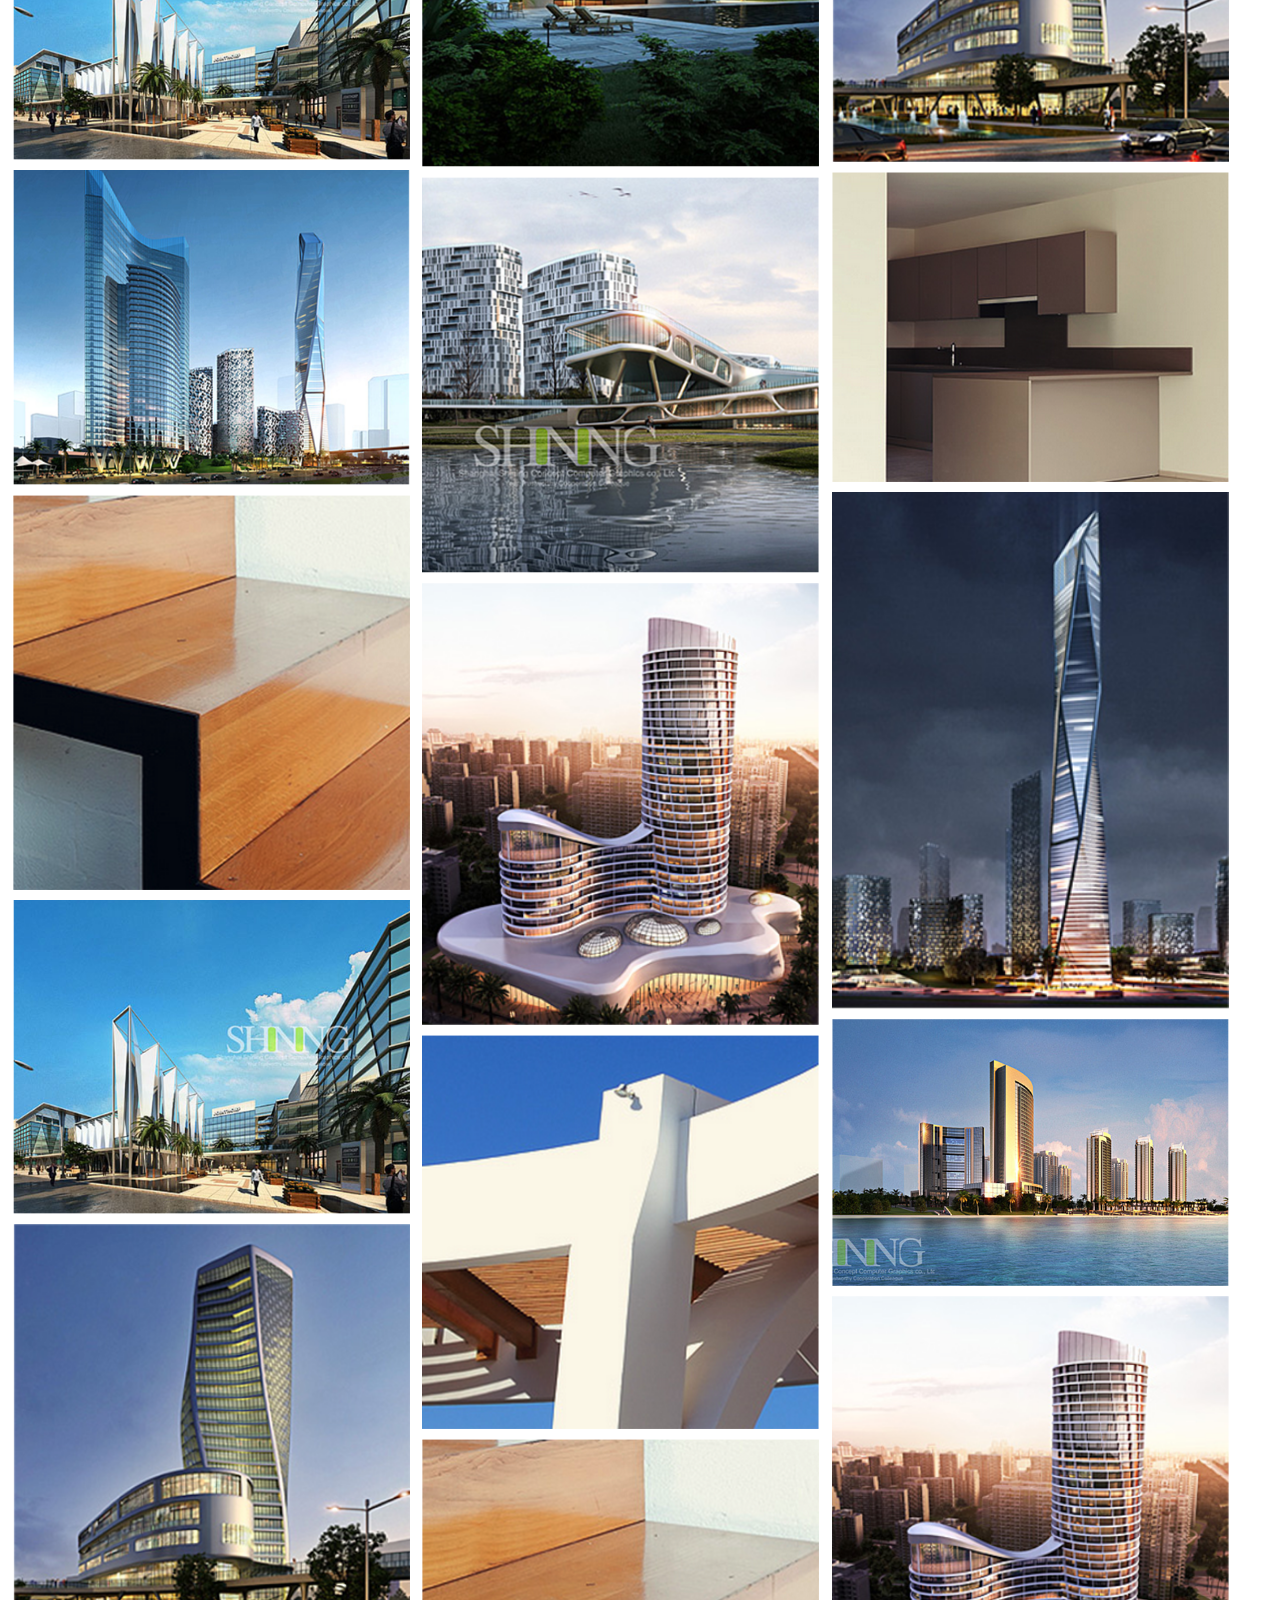
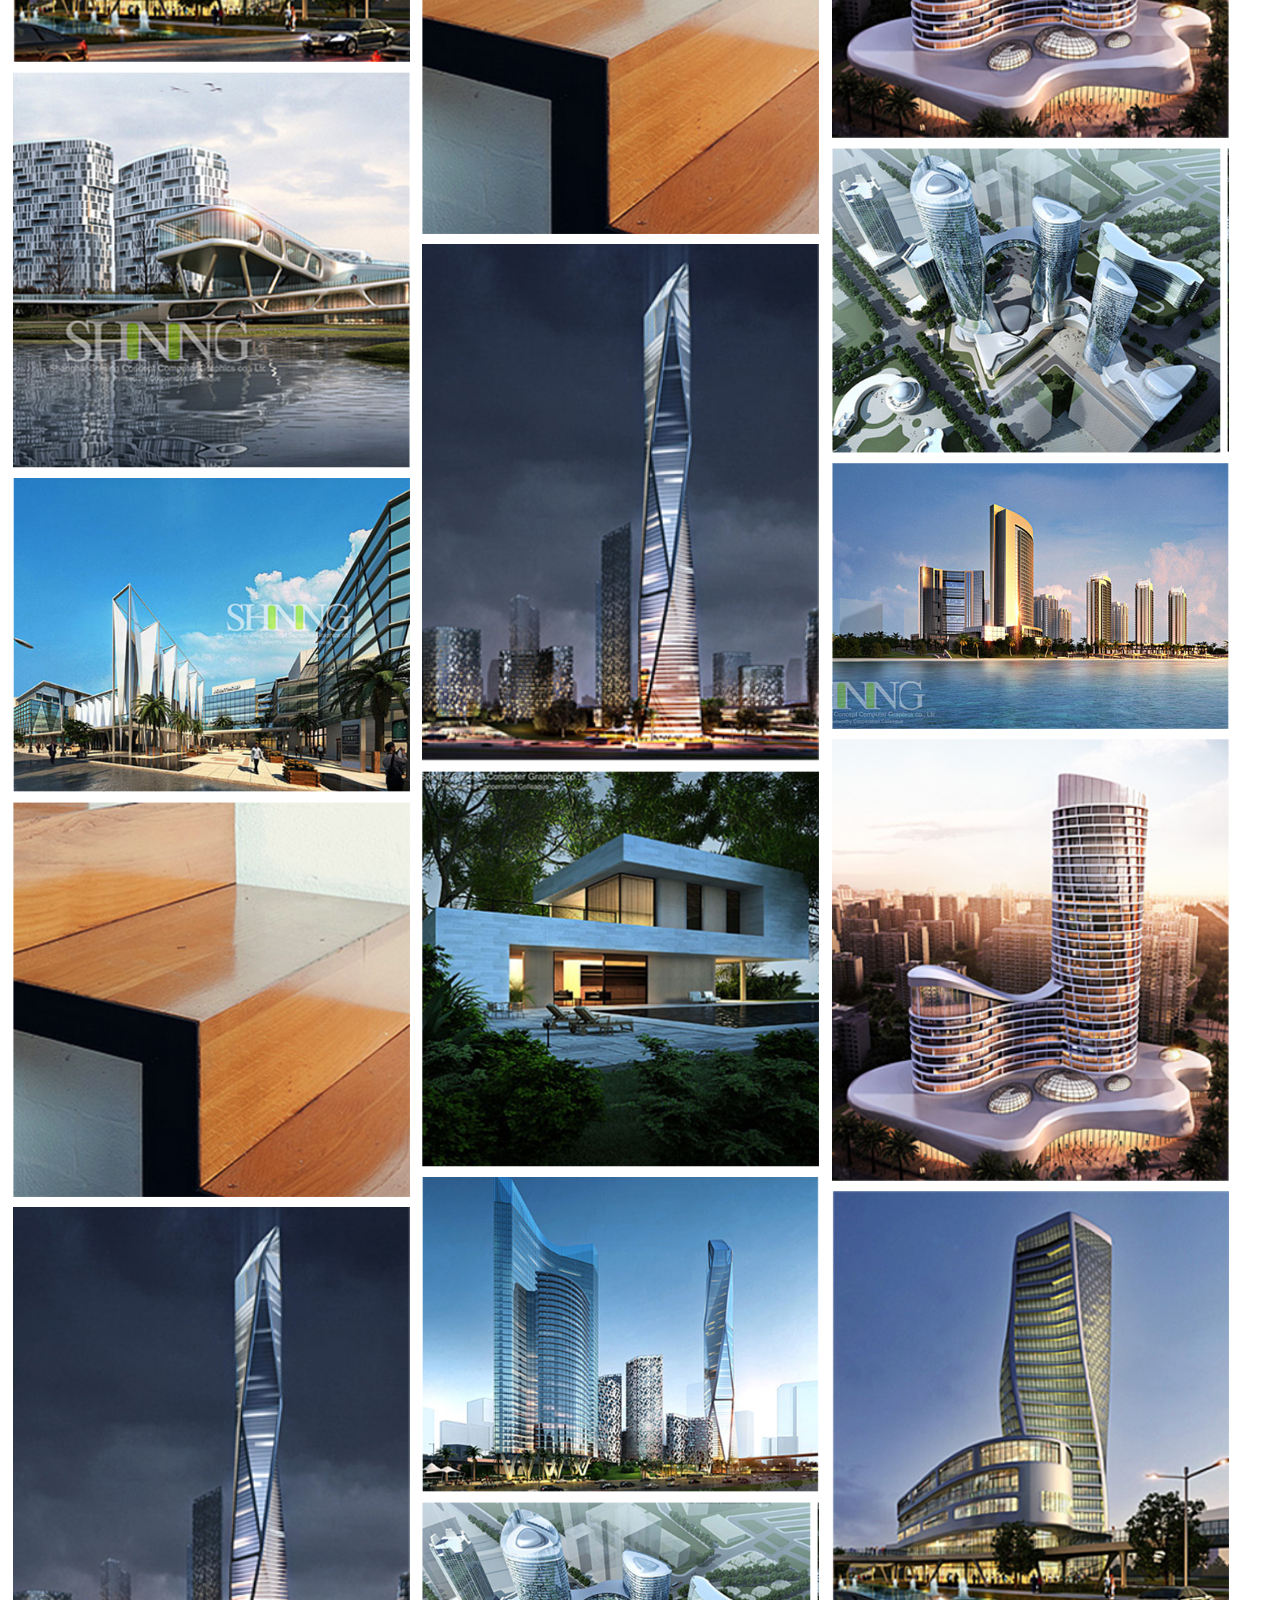
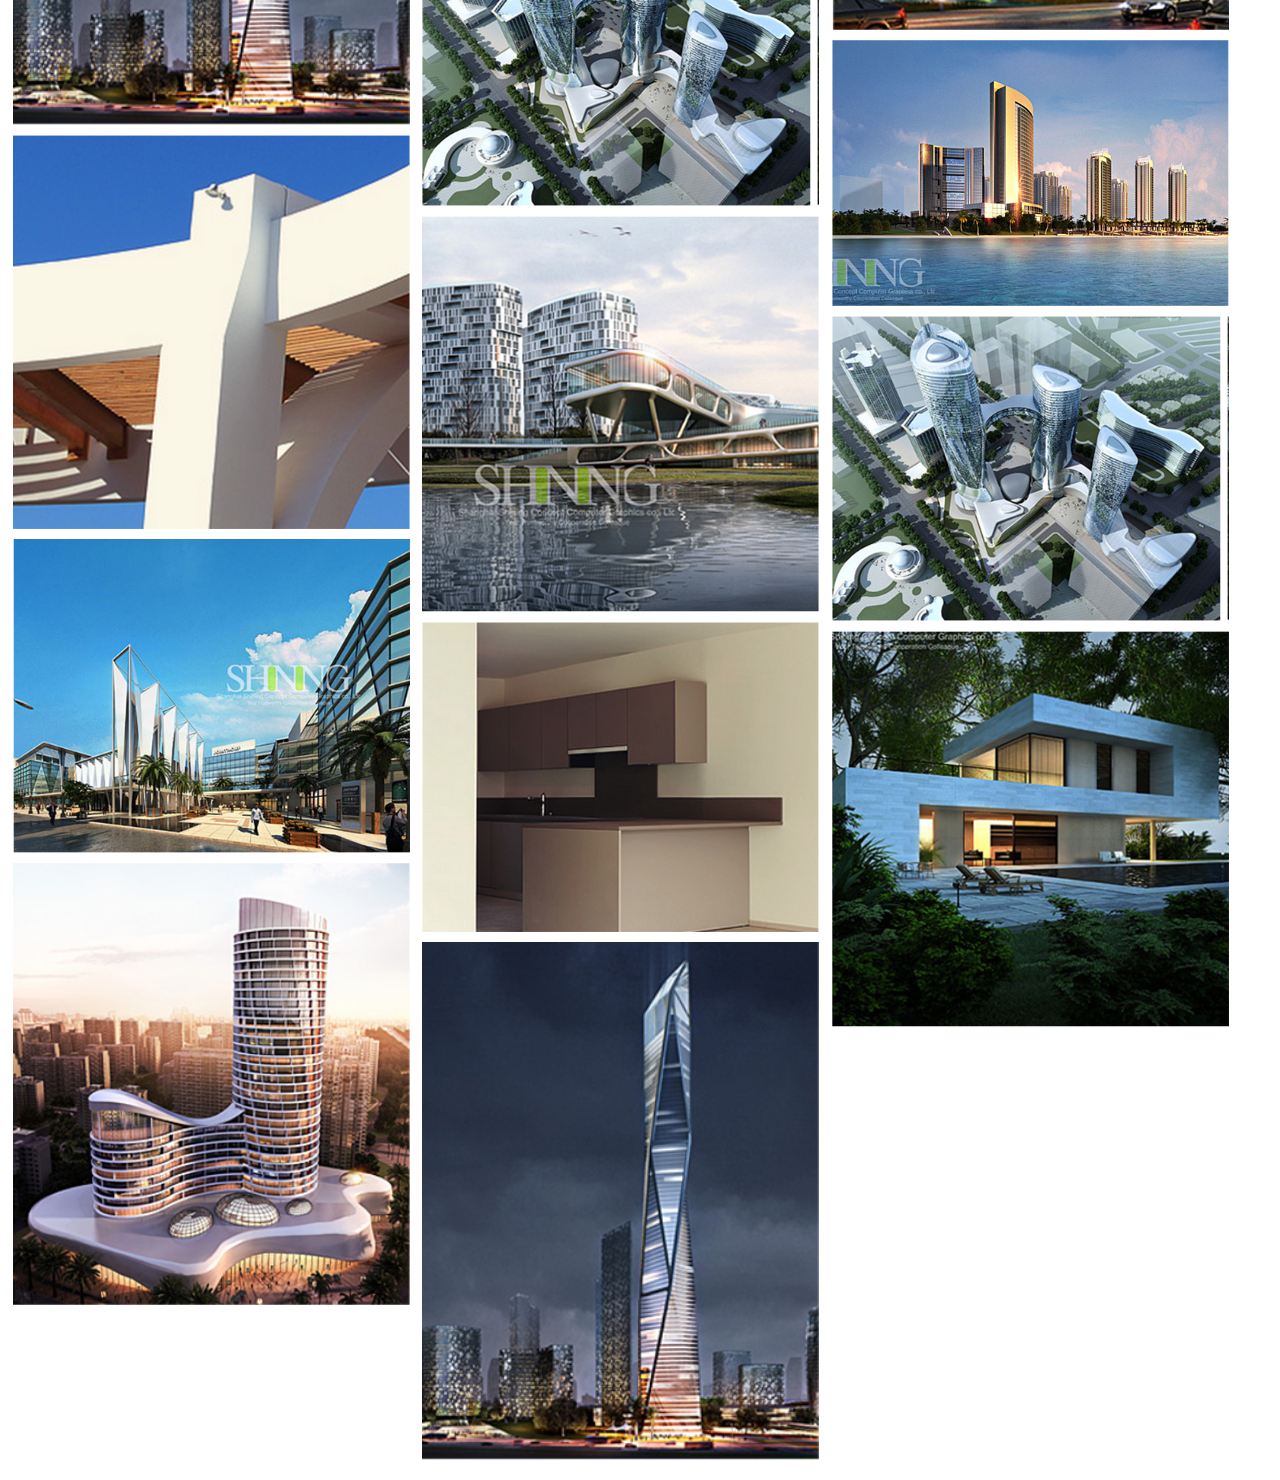
<file: Renderings.html>
<!DOCTYPE html>
<html lang="en">
<head>
	<meta charset="UTF-8">
	<meta name="viewport" content="width=device-width, initial-scale=1.0">
	<title>SHINING</title>
  <link rel="stylesheet" type="text/css" href="css/reset.css">
	<link rel="stylesheet" type="text/css" href="css/bootstrap.min.css">
  <link rel="stylesheet" type="text/css" href="css/public.css">
  <link rel="stylesheet" type="text/css" href="css/Renderings.css">
</head>
<body>
  <div class="bg clearfix">
    <nav class="navbar navbar-default navbar-fixed-top clearfix">
      <div class="container">
        <div class="navbar-header">
          <button type="button" class="navbar-toggle collapsed" data-toggle="collapse" data-target="#navbar" aria-expanded="false" aria-controls="navbar">
            <span class="sr-only">Toggle navigation</span>
            <span class="icon-bar"></span>
            <span class="icon-bar"></span>
            <span class="icon-bar"></span>
          </button>
          <a class="navbar-brand" href="#"><img src="img/icon.png" alt="SHINING"></a>
        </div>
        <div id="navbar" class="navbar-collapse collapse">
          <ul class="nav navbar-nav navbar-right">
            <li><a href="home.html">Home</a></li>
            <li><a href="About.html">About</a></li>
            <li class="active"><a href="Renderings.html">Renderings</a></li>
            <li><a href="BIM.html">BIM</a></li>
            <li><a href="3D_ANIMATE.html">3D Animate</a></li>
            <li><a href="Contact.html">Contact</a></li>
          </ul>
        </div>
      </div>
    </nav>
 	<div class="imgRunning clearfix">
	 	<div class="lump">
			<div id="left"><div></div></div>
			<div id="right"><div></div></div>
			<div class="clearfix" id="wrap">
				<a href="#"><img src="img/renderings_title.png" alt=""></a>
				<a href="#"><img src="img/renderings_title.png" alt=""></a>
				<a href="#"><img src="img/renderings_title.png" alt=""></a>
			</div>
		</div>
		<div class="round" id="round">
			<span class="active"></span>
			<span></span>
			<span></span>
		</div>
 	</div>
 	<ul id="listImg">
 		<li></li>
 		<li></li>
 		<li></li>
 	</ul>
    <div class="bottom">
          <a href="javascript:void(0)" class="delta"><div>^</div><div>Top</div></a>
         <h2><span>CONTACT US</span></h2>
          <p>Email：eric@shining365.com</p>
          <p>Mobile Phone：86 138 1690 3400</p>
          <p>Tel：+86 21 6598 6866-304  +86 21 6598 3188-304</p>
          <footer>
            Copyright © 1998-2015 shining Group
          </footer>
    </div>
    
  </div>
  <div id="mask">
    <div id="frame"></div>
  </div>
    <script type="text/javascript" src="js/jquery.min.js"></script>
    <script type="text/javascript" src="js/bootstrap.min.js"></script>
    <script type="text/javascript" src="js/Renderings.js"></script>
</body>
</html>
</file>
<file: css/public.css>
html{
	font-size: 56%;
}
.bg{
	background-color: #f5f5f5;
	max-width: 1400px;
	position: relative;
	margin:0 auto;
}

/*当导航栏被选中的时候*/
#navbar .active a{
	background-color: #cfdb00;
}
.navbar .container{
	width: 78%;
}
.navbar-brand{
	padding:0;
	float: left;
	width: 110px;
}
.navbar-brand img{
	width: 100%;
}
#navbar a{
	transition: 2s;
}
#navbar a:hover{
	background-color: rgba(207,219,0,0.5);
}
section{
	width: 75.2%;
	margin: 0 auto;
	padding-bottom:11%;
}
h2{
	padding-top: 13%;
	padding-bottom: 5.5%;
	/*background-color: red;*/
	font-size: 2.6rem;
	color: #616161;
	text-align: center;
}
h2 span{
	position: relative;
}
h2 span:before{
	content: "";
	display: block;
	position: absolute;
	left: -140px;
	top:15px;
	width: 116px;
	height: 2px;
	background-color: #cfdb00;
}
h2 span:after{
	content: "";
	display: block;
	position: absolute;
	right: -140px;
	top:15px;
	width: 116px;
	height: 2px;
	background-color: #cfdb00;
}

h3{
	font-size: 2rem;
	margin-top: 3%;
}
.bottom{
	background-color: #fff;
	padding-bottom: 6.6%;
	position: relative;
}
.bottom .delta{
	z-index: 600;
	display: block;
	text-decoration: none;
	position: absolute;
	top:-40px;
	left: 50%;
	margin-left: -15px;
	width: 0;
	height: 0;
	border-left: 30px solid transparent;
	border-right: 30px solid transparent;
	border-bottom:40px solid #cfdb00;
}
.bottom .delta div{
	margin-top: 5px;
	width: 30px;
	height: 10px;
	font-size: 15px;
	margin-left: -15px;
	line-height: 15px;
	vertical-align: bottom;
	color: #fff;
	/*background-color: orange;*/
	text-align: center;
}
.bottom p{
	text-align: center;
	color: #898989;
	font-size: 1.6rem;
}
footer{
	height: 66px;
	border-top:2px solid #cfdb00;
	line-height: 66px;
	background-color: #b4b4b4;
	color: #fff;
	text-align: center;
	font-size: 2rem;
}
@media screen and (max-width: 640px){
	html{
		font-size: 30%;
	}
	h2 span:before{
		top:7px;
		left: -70px;
		width: 60px;
	}
	h2 span:after{
		right: -70px;
		top:7px;
		width: 60px;
	}
	footer{
		height: 40px;
		line-height: 40px;
	}
}
</file>
<file: css/about.css>
section{
	/*background-color: red;*/
	width: 66%;
	margin:0 auto;
	margin-top:53px;
}
.imgList1{
	padding-top: 10%;
	width:41%;
	margin:0 auto;
}
.imgList1 img{
	width: 100%;
}
section h2{
	padding:0;
	padding-bottom: 11.3%;
}
section p{
	font-size: 1.5rem;
	line-height: 150%;
}
</file>
<file: css/BIM.css>
section{
	width: 100%;
	padding-bottom: 0;
}
.bg{
	background-color: #e5e5e5;
}
.list{
	width: 100%;
	position: relative;
	z-index: 200;
	background-color: #eaeaea;
}
.big{
	width: 33%;
	position: absolute;
	right:12.5%;
	bottom:0;
	z-index: -1;
}
.list2 .big{
	bottom: auto;
	top:0;
}
.list3 .big{
	right: auto;
	left: 4.7%;
}
.list4 .big{
	right:auto;
	bottom:auto;
	left: 4.7%;
	top:0;
}
.big2{
	width: 33%;
	position: absolute;
	bottom: 0;
	right:5.6%;
	z-index: -1;
}
.list5 .big2{
	bottom: auto;
	top:0;
}
.introduce{
	width: 75%;
	margin:0 auto;
	/*background-color: red;*/
	padding-left: 10px;
	padding-top: 17.6%;
}
.introduce h3{
	display: inline-block;
	line-height: 150%;
	font-size: 2.4rem;
	padding:0 12px;
	color: #616161;
	background-color: #cfdb00;
}
.introduce p{
	width: 65%;
}
.list1 .imgList{
	padding-bottom: 7.6%;
}
.list1 .imgList img{
	width: 15%;
}
.list2,.list4{
	background-color:#fff;
}
.imgList{
	padding-top: 2.2%;
	padding-bottom:24%;
}
.imgList img{
	width: 27%;
}
.list3 .introduce p{
	width: 100%;
}
.list3 .introduce{
	padding-left: 30%;
}
.list3 .imgList img{
	width: 40%;
}
.list4 .introduce{
	padding-top: 17.6%;
	padding-left:  30%;
}
.list4 p{
	width: 70%;
}
.list4 .imgList{
	width: 40%;
	padding-top: 5%;
	padding-bottom:12%;
}
.list4 .imgList img{
	width: 100%;
	margin-bottom:20px;
}
.list5{
	padding-bottom: 14%;
	background-color: #e5e5e5;
}
@media screen and (max-width: 640px){
	.list4 .introduce{
		width: 100%;
	}
}
</file>
<file: css/contact.css>
section{
	/*background-color: red;*/
	width: 66%;
	margin:0 auto;
	margin-top:53px;
	padding-bottom: 0;
}
section img{
	width: 100%;
}
.imgList1{
	padding-top: 10%;
	width:41%;
	margin:0 auto;
}
.imgList1 img{
	width: 100%;
}
section h2{
	padding:0;
	padding-top: 7%;
	padding-bottom: 11.3%;
}
.fontList{
	width: 100%;
}
section p{
	font-size: 1.8rem;
	line-height: 150%;
	text-align: center;
}
@media screen and (max-width: 640px){
	section p{
		margin: 0;
	}
}
</file>
<file: css/home.css>
.content img{
	width:64%;
	-webkit-filter: grayscale(1);/* Webkit */ 
	filter:gray; /*IE6-9  */
	filter: grayscale(1);/* W3C */
	transition: 1s;
}
.content li{
	width: 100%;
	position: relative;
	color: #b4b4b4;
	border-bottom: 1px solid #bfbfbf;
	/*overflow: hidden;*/
}
.content .block{
	position: absolute;
	top:0;
	left: 64%;
	width:2%;
	height: 100%;
	background-color: #e1e1e1;
}
.content li:nth-of-type(1){
	border-top:  1px solid #bfbfbf;
}
.content li:nth-of-type(even) .block{
	left: 34%;
}
.content li:nth-of-type(even) .introduce{
	left: 0%;
	padding-right: 8px;
	text-align: right;
}
.content li:nth-of-type(even) img{
	float: right;
}
.content .introduce{
	position: absolute;
	top:0;
	left: 66%;
	width:34%;
	height: 100%;
	box-sizing: border-box;
	padding-left: 8px;
	transition: 1s;
	/*background-color: cyan;*/
}
.content li:hover img{
	-webkit-filter: grayscale(0); 
	filter: grayscale(0);
}
.content li:hover{
	color:  #3c3c3c;
}
.content li:hover .block{
	background-color: #cfdb00;
}
.content li p{
	font-size: 1.2rem;
}
/*当屏幕小的时候*/
@media screen and (max-width: 840px){
/*	html{
		font-size: 62.5%;
	}*/
	section{
		padding-bottom:0%;
	}
	.content li{
		/*border-bottom: none;*/
	}
	.content img{
		width:100%;
	}
	.content .introduce{
		position: relative;
		top:100%;
		z-index: 4;
		left: 0%;
		width:100%;
		/*height: 100%;*/
		box-sizing: border-box;
		padding-left: 8px;
		/*background-color: cyan;*/
	}
	.content .block{
		display: none;
	}
	.content li:nth-of-type(even) img{
		float: none;
	}
	.content li:nth-of-type(even) .introduce{
		text-align: left;
	}
}
</file>
<file: css/Renderings.css>
.bg{
	background-color: #fff;
	max-width: none;
}
.imgRunning{
	width: 100%;
	background-color: #fff;
	margin:0 auto;
	margin-top: 13.6%;
	padding-bottom: 6.6%;
	position: relative;
	overflow: hidden;
}
.lump{
	position: relative;
}
#wrap{
	width: 1000%;
	position: relative;
}
#wrap a{
	float: left;
	width: 10%;
}
#wrap a img{
	width: 100%;
}

#left{
	width: 40px;
	height: 100%;
	position: absolute;
	left: 0;
	top: 0;
	background-color:rgba(0,0,0,0);
	opacity: 0.5;
	z-index: 500;
	cursor: pointer;
	-webkit-user-select:none;
}
.lump:hover #left{
	background-color:rgba(0,0,0,0.5);
}
#right{
	width: 40px;
	height:100%;
	position: absolute;
	top: 0;
	right: 0;
	background-color:rgba(0,0,0,0);
	opacity: 0.5;
	z-index: 500;
	cursor: pointer;
	-webkit-user-select:none;
}
.lump:hover #right{
	background-color:rgba(0,0,0,0.5);
}
#left div{
	width: 20px;
	height: 20px;
	border:2px solid white;
	border-top: none;
	border-right: none;
	transform:rotateZ(45deg);
	position: absolute;
	top:50%;
	left: 15px;
	margin-top: -14px;
}
#right div{
	width: 20px;
	height: 20px;
	border:2px solid white;
	border-left: none;
	border-bottom: none;
	transform:rotateZ(45deg);
	position: absolute;
	top:50%;
	right: 15px;
	margin-top: -14px;
}
.round{
	width: 100%;
	text-align: center;
	position: absolute;
	bottom: 20px;
	left: 0;
}
.round span{
	display: inline-block;
	width: 8px;
	height:8px;
	border-radius: 5px;
	margin-left: 13px;
	background-color: #b4b4b4;
}
.round .active{
	background-color:#cfdb00;
}
#listImg{
	overflow: hidden;
	width: 100%;
}
#listImg li{
	float: left;
	width: 31%;
	margin-left: 1%;
}
#listImg li>div{
	width: 100%;
	float: left;
	margin-bottom: 10px;
	position: relative;
}
#listImg li>div:hover .imgMask{
	opacity: 1;
}
#listImg li .imgMask{
	width: 80%;
	height: 80%;
	position: absolute;
	top: 10%;
	left: 10%;
	opacity: 0;
	background-color: rgba(207,219,0,0.6);
	color:#fff;
  	font-size: 1.8rem;
  	transition:opacity 0.6s;
  	text-align: center;
}
#listImg li .imgMask span{
	width: 80%;
}
#listImg li .imgMask:after{
	display: inline-block;
	content: '';
	height: 100%;
	vertical-align: middle;
}
#listImg li img{
	width: 100%;
}
#mask{
	display: none;
	position: fixed;
	width: 100%;
	height: 100%;
	left: 0;
	top: 0;
	z-index: 700;
	background: rgba(0,0,0,0.8);
}
#frame{
	z-index: 11;
	position: absolute;
	left: 50%;
	top:50%;
}
.bottom{
	width: 100%;
	padding:0;
	position: fixed;
	bottom:0;
}
.bottom h2{
	padding:0;
}
@media screen and (max-width: 640px){
	#listImg li{
		float: left;
		width: 49%;
		margin-left: 1%;
	}
}
</file>
